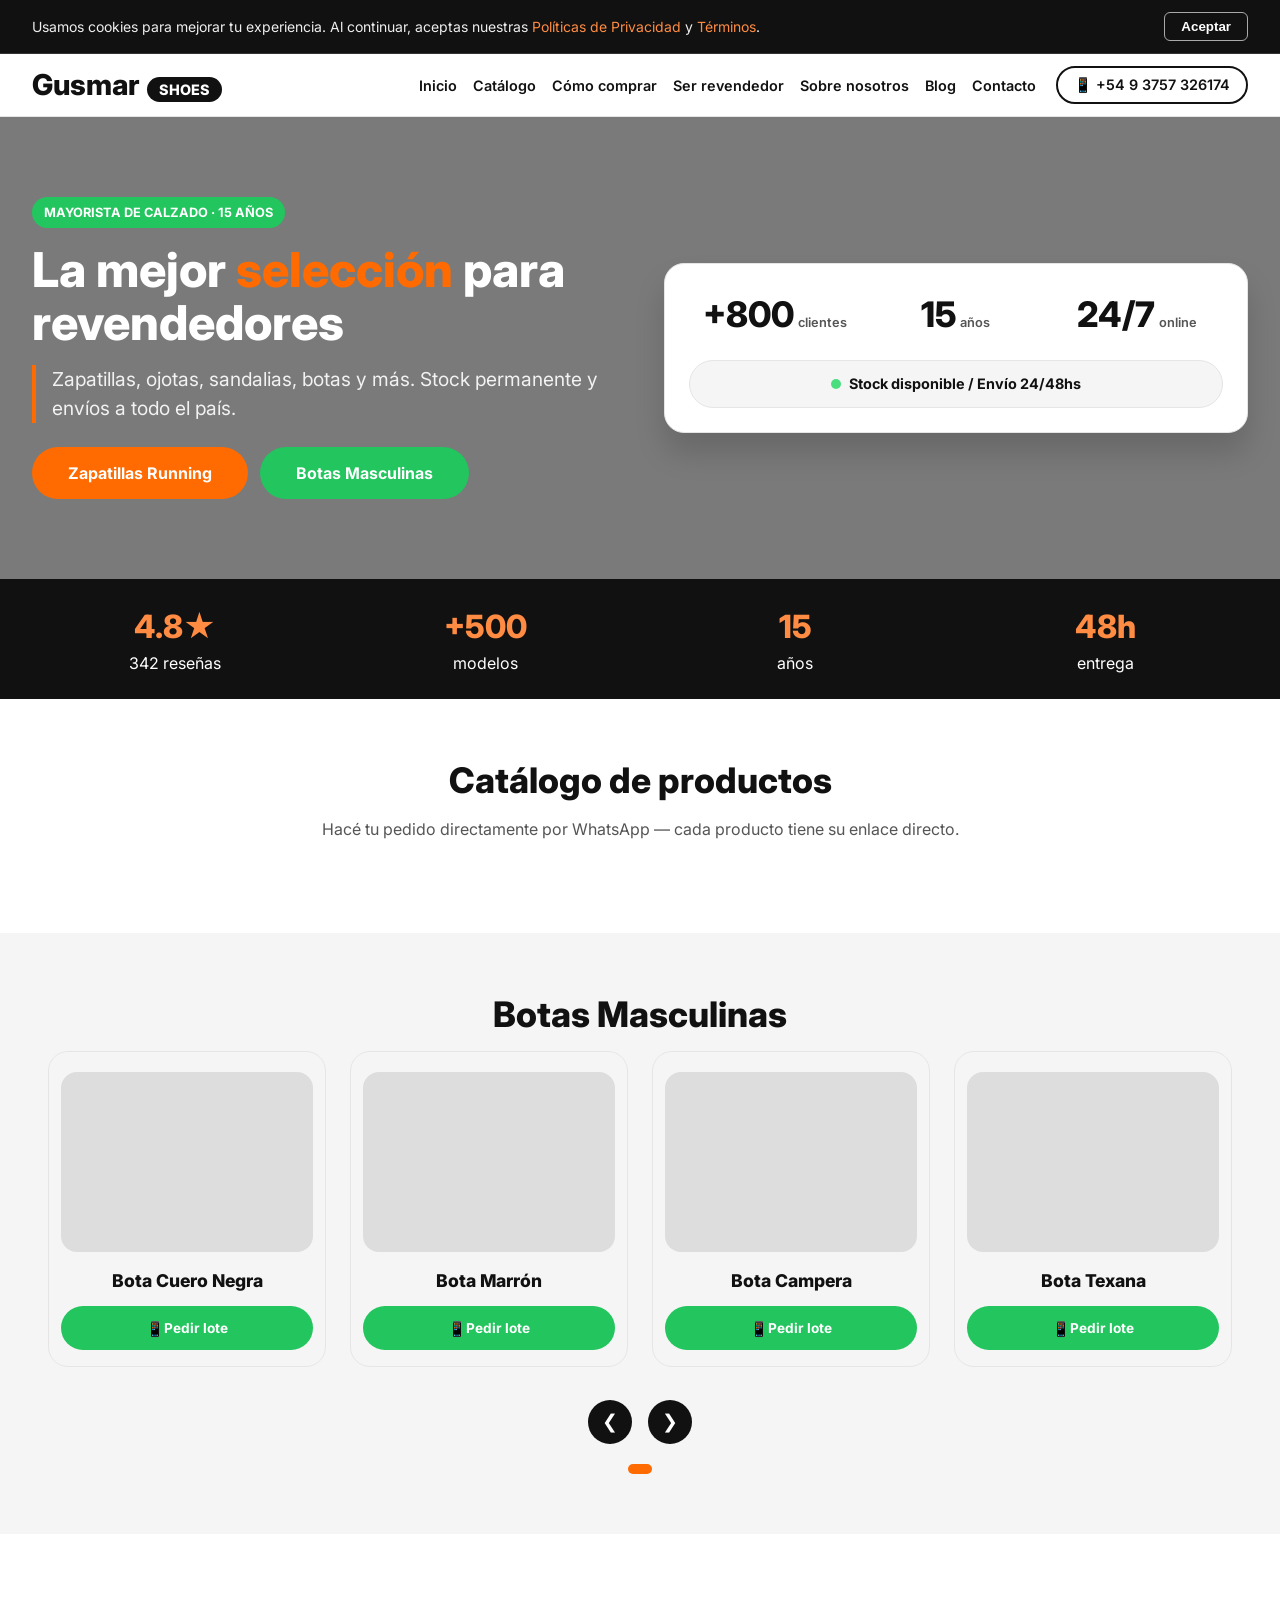
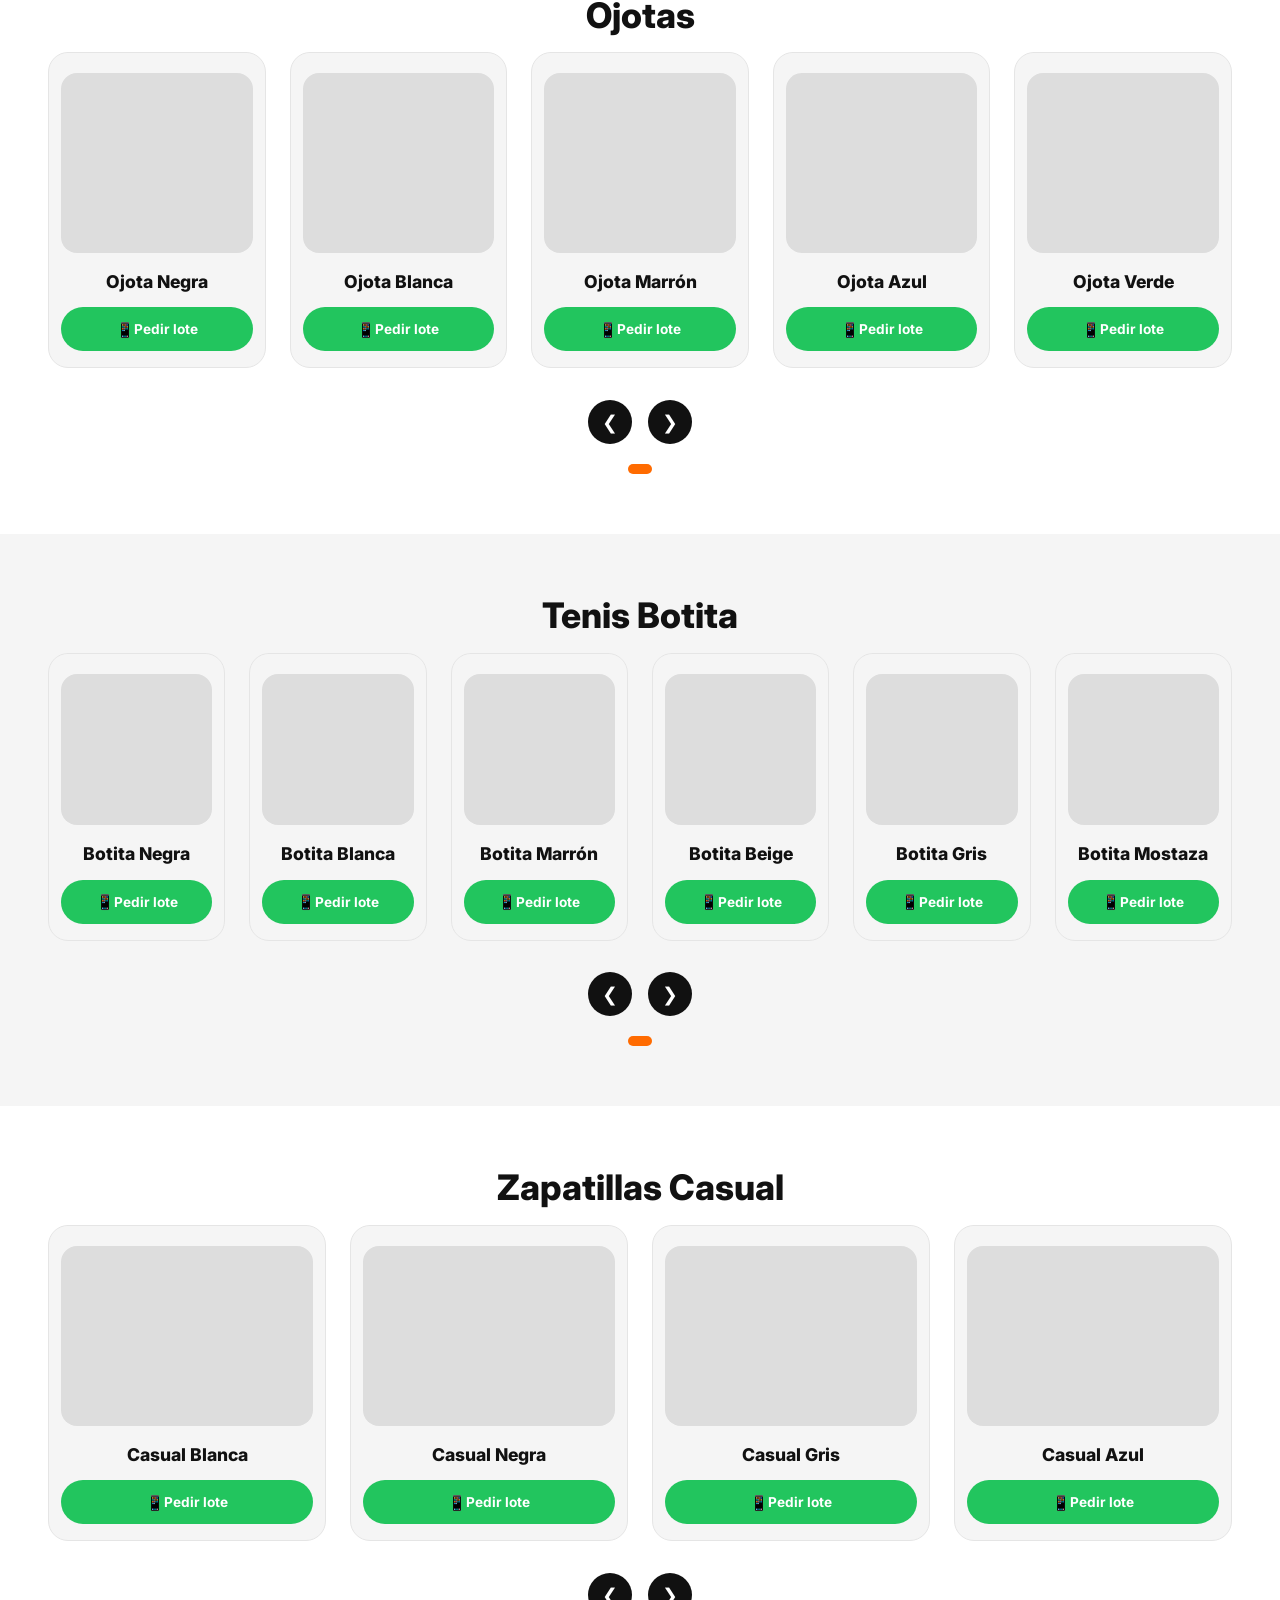
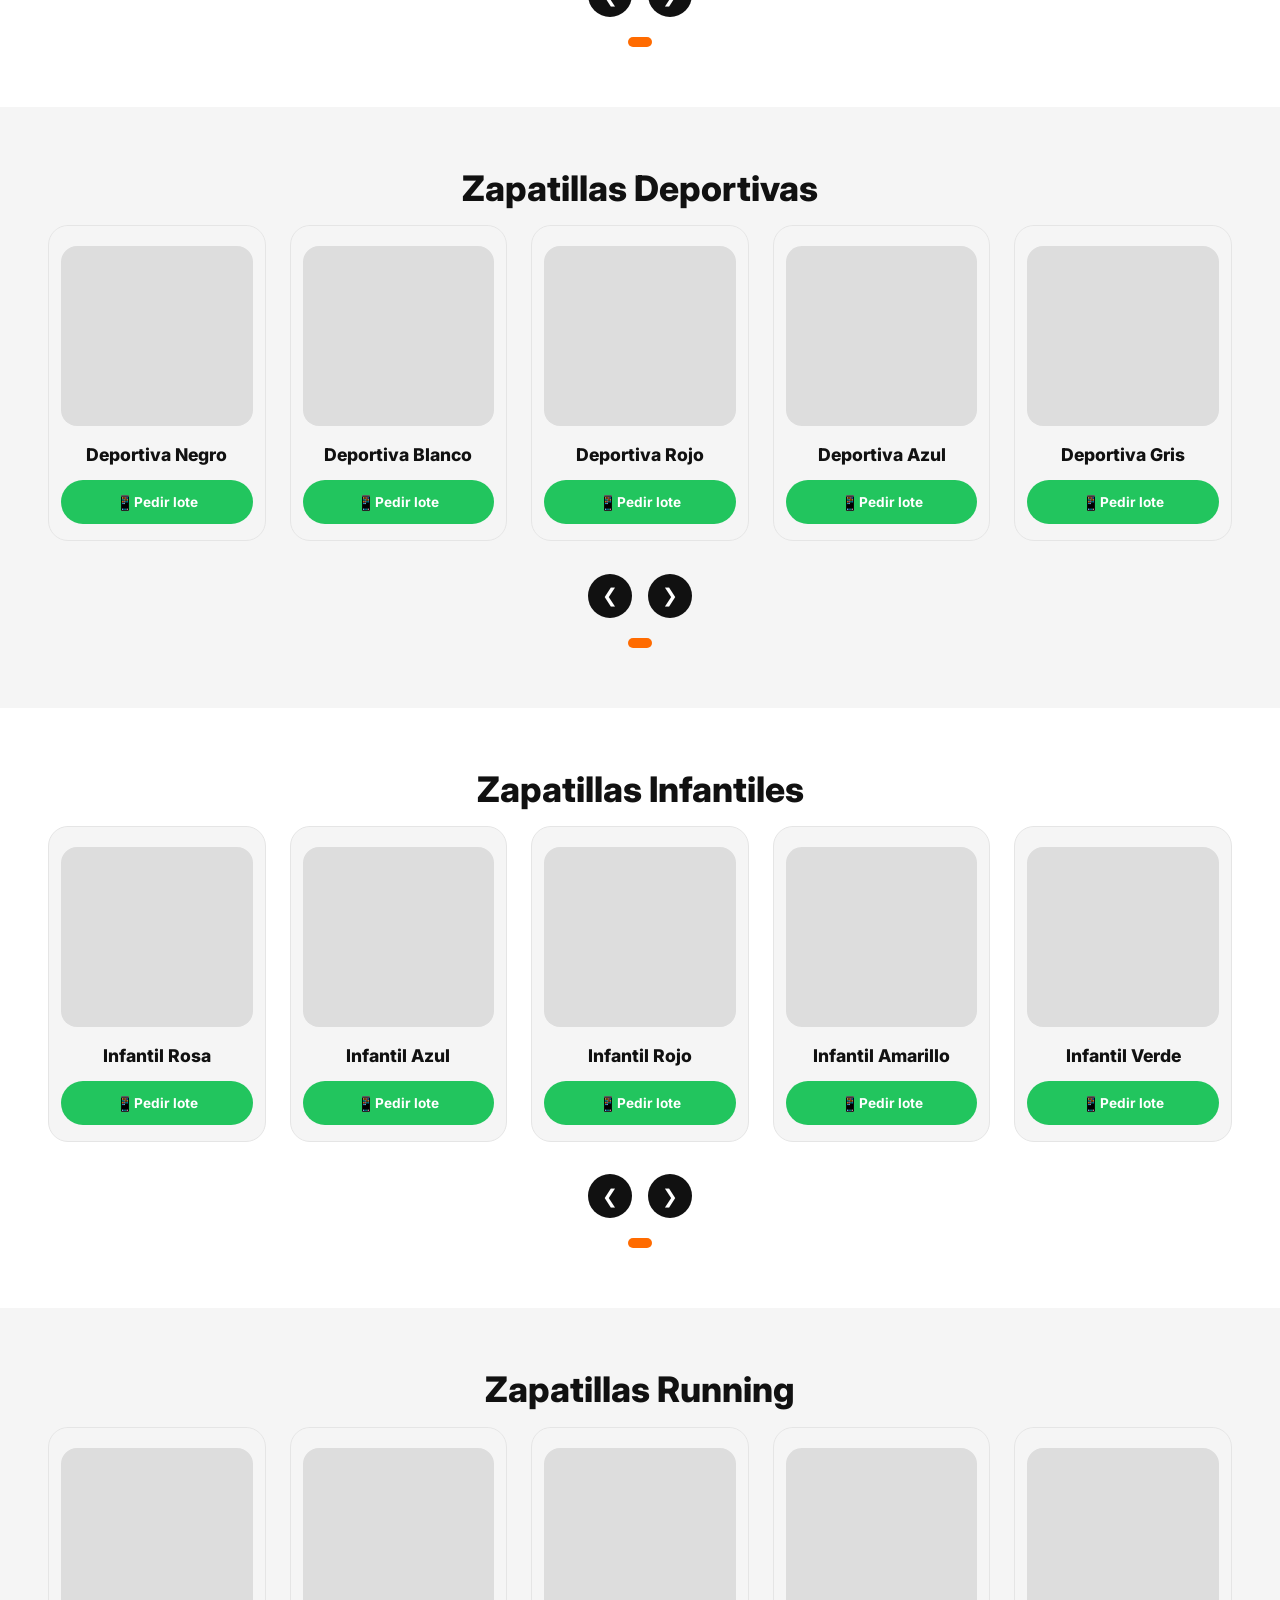
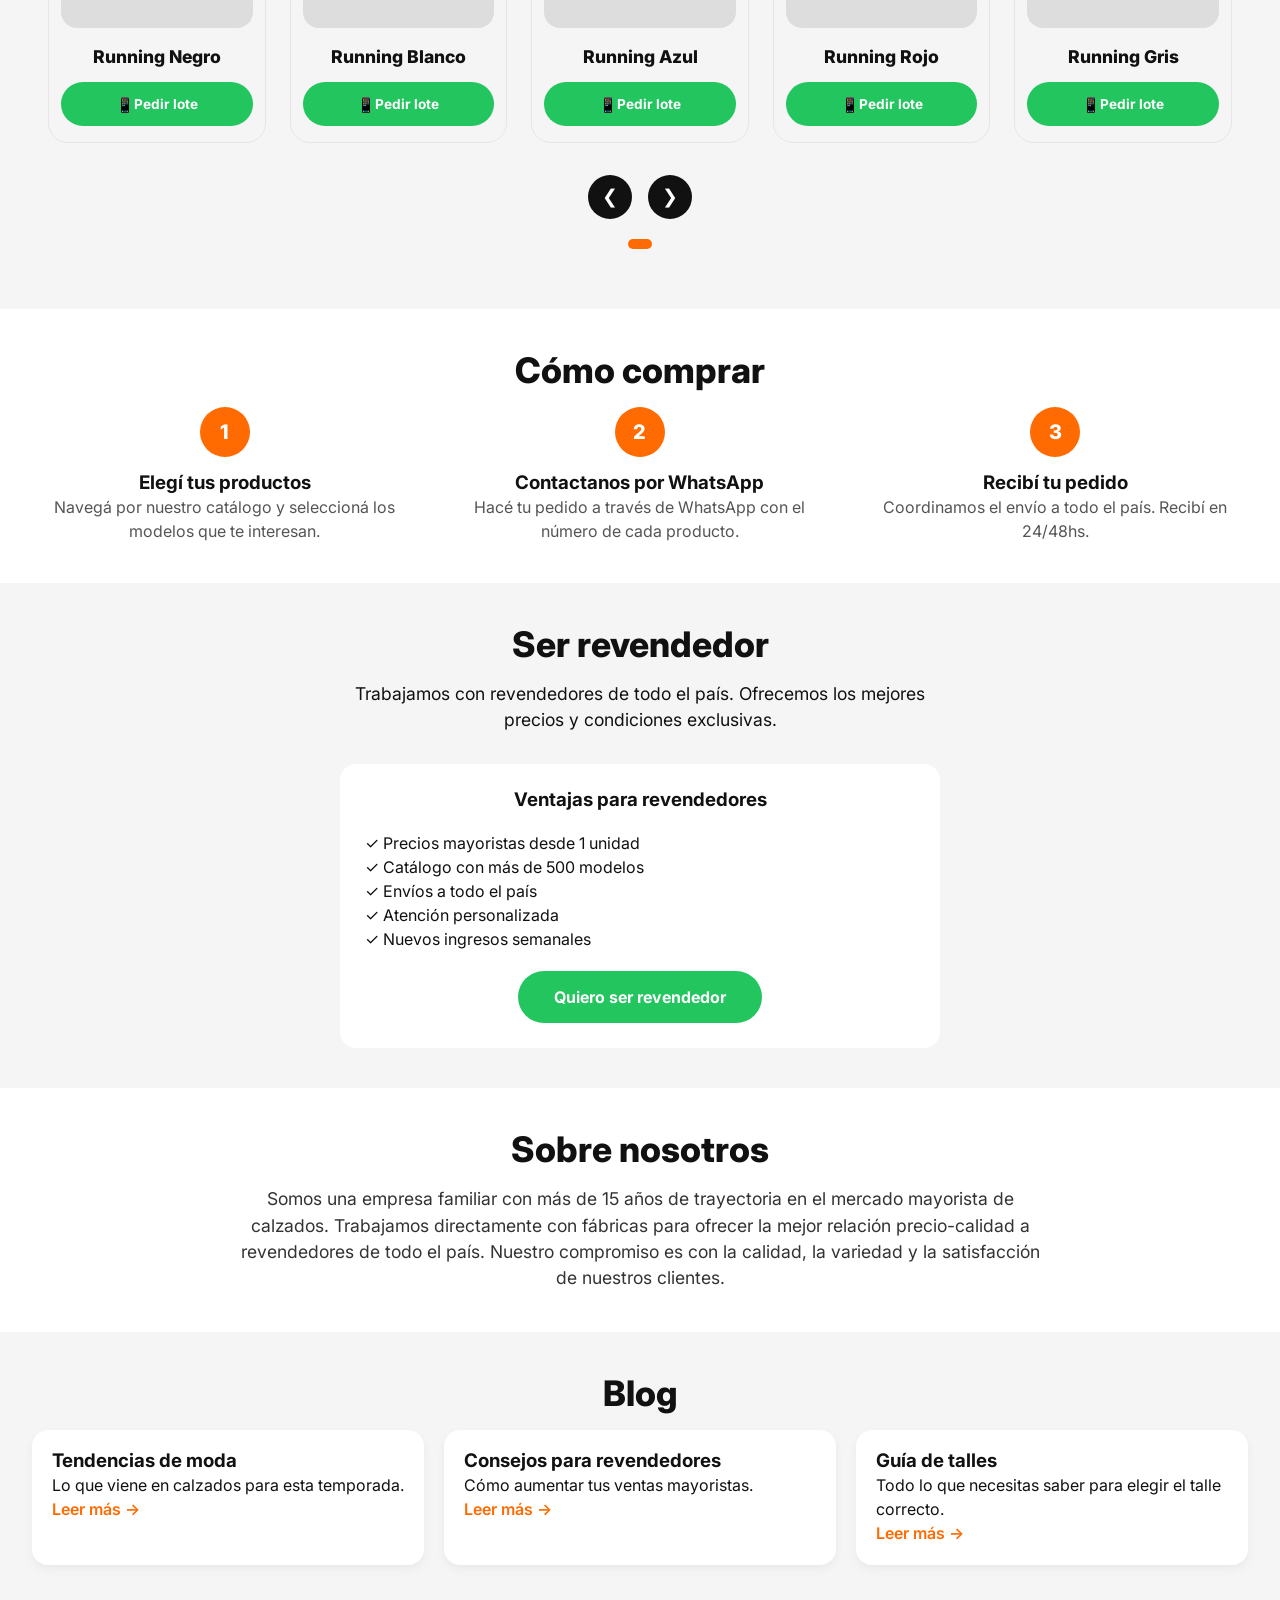
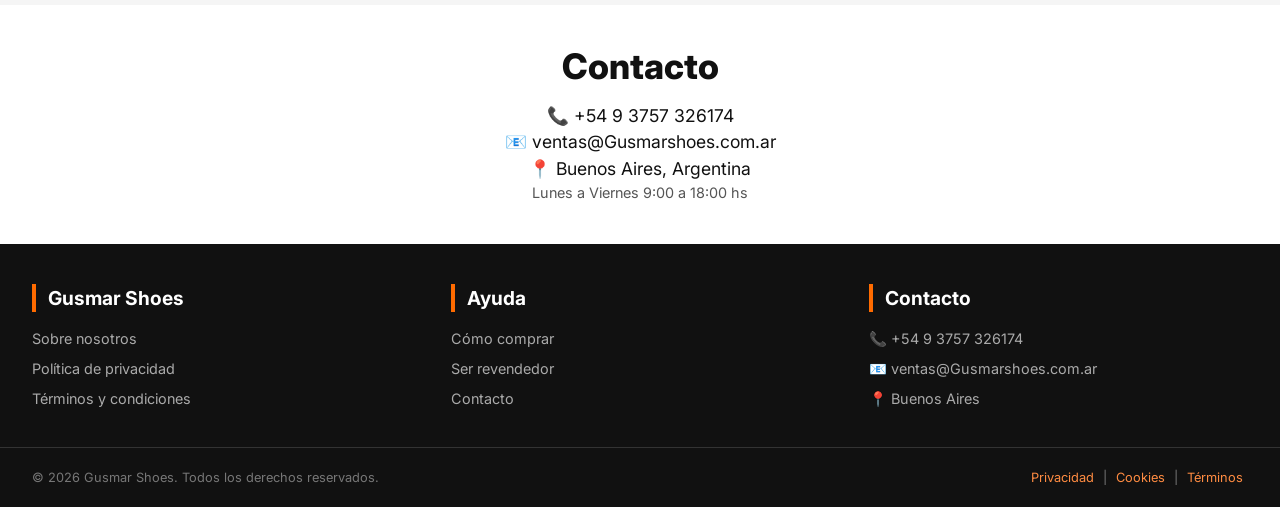
<file: index.html>
<!DOCTYPE html>
<html lang="es-AR">
<head>
  <meta charset="UTF-8">
  <meta name="viewport" content="width=device-width, initial-scale=1.0, maximum-scale=5.0, user-scalable=yes">
  <title>Gusmar Shoes | Mayorista de calzados en Argentina</title>
  <meta name="description" content="Distribuidor mayorista de calzados: zapatillas, ojotas, sandalias, botas. Envíos a todo el país. Gusmar Shoes, la confianza del revendedor.">
  
  <!-- FAVICON - Coloca aquí la URL de tu favicon -->
  <link rel="icon" type="image/png" href="/favicon.png">
  <link rel="icon" type="image/svg+xml" href="/favicon.svg">
  <link rel="apple-touch-icon" href="/apple-touch-icon.png">
  <link rel="manifest" href="/site.webmanifest">
  <meta name="msapplication-TileColor" content="#FF6B00">
  <meta name="theme-color" content="#FFFFFF">
  
  <!-- Open Graph -->
  <meta property="og:type" content="website">
  <meta property="og:title" content="Gusmar Shoes - Mayorista de calzados">
  <meta property="og:description" content="Calzados para niñas, niños y adultos. Stock permanente. Pedidos por WhatsApp.">
  <meta property="og:image" content="https://ejemplo.com/og-Gusmar.jpg">
  
  <!-- Schema.org -->
  <script type="application/ld+json">
  {
    "@context": "https://schema.org",
    "@type": "WholesaleStore",
    "name": "Gusmar Shoes",
    "description": "Mayorista de calzados con amplia trayectoria en Argentina.",
    "url": "https://www.Gusmarshoes.com.ar",
    "telephone": "+54-9-3757-326174",
    "email": "ventas@Gusmarshoes.com.ar",
    "address": {
      "@type": "PostalAddress",
      "addressLocality": "Buenos Aires",
      "addressRegion": "CABA",
      "addressCountry": "AR"
    },
    "priceRange": "$$",
    "openingHoursSpecification": [
      {
        "@type": "OpeningHoursSpecification",
        "dayOfWeek": ["Monday","Tuesday","Wednesday","Thursday","Friday"],
        "opens": "09:00",
        "closes": "18:00"
      }
    ],
    "sameAs": [
      "https://www.instagram.com/Gusmarshoes",
      "https://www.facebook.com/Gusmarshoes"
    ]
  }
  </script>
  
  <!-- Fonte Inter -->
  <link rel="preconnect" href="https://fonts.googleapis.com">
  <link rel="preconnect" href="https://fonts.gstatic.com" crossorigin>
  <link href="https://fonts.googleapis.com/css2?family=Inter:opsz,wght@14..32,400;14..32,600;14..32,700;14..32,800&display=swap" rel="stylesheet">
  
  <style>
    /* RESET Y PROPORCIÓN DE COLORES */
    * {
      margin: 0;
      padding: 0;
      box-sizing: border-box;
    }
    html {
      scroll-behavior: smooth;
      font-size: 16px;
    }
    body {
      font-family: 'Inter', system-ui, -apple-system, sans-serif;
      background-color: #FFFFFF;
      color: #111111;
      line-height: 1.5;
      overflow-x: hidden;
      width: 100%;
    }
    .container {
      width: 100%;
      max-width: 1280px;
      margin: 0 auto;
      padding: 0 16px;
    }
    @media (min-width: 640px) {
      .container {
        padding: 0 24px;
      }
    }
    @media (min-width: 1024px) {
      .container {
        padding: 0 32px;
      }
    }
    
    h1, h2, h3 {
      color: #111111;
      line-height: 1.2;
    }
    
    /* CTA naranja */
    .btn-cta {
      background-color: #FF6B00;
      color: white;
      transition: background-color 0.2s;
      padding: 12px 24px;
      border-radius: 40px;
      font-weight: 700;
      text-decoration: none;
      display: inline-block;
      border: none;
      cursor: pointer;
      font-size: 1rem;
      text-align: center;
    }
    @media (min-width: 768px) {
      .btn-cta {
        padding: 14px 36px;
      }
    }
    .btn-cta:hover {
      background-color: #E85A00;
    }
    
    /* CTA verde */
    .btn-green {
      background-color: #22C55E;
      color: white;
      transition: background-color 0.2s;
      padding: 12px 24px;
      border-radius: 40px;
      font-weight: 700;
      text-decoration: none;
      display: inline-block;
      border: none;
      cursor: pointer;
      font-size: 1rem;
      text-align: center;
    }
    @media (min-width: 768px) {
      .btn-green {
        padding: 14px 36px;
      }
    }
    .btn-green:hover {
      background-color: #16A34A;
    }
    
    /* cookie bar */
    .cookie-bar {
      background: #111111;
      color: #eee;
      padding: 12px 0;
      font-size: 0.875rem;
      border-bottom: 1px solid #333;
      position: relative;
      z-index: 1001;
    }
    .cookie-content {
      display: flex;
      flex-direction: column;
      align-items: center;
      gap: 12px;
    }
    @media (min-width: 640px) {
      .cookie-content {
        flex-direction: row;
        justify-content: space-between;
      }
    }
    .cookie-content a {
      color: #FF8C42;
      text-decoration: none;
    }
    .btn-cookie {
      background: transparent;
      border: 1px solid #aaa;
      color: #fff;
      padding: 6px 16px;
      border-radius: 6px;
      font-weight: 600;
      cursor: pointer;
      white-space: nowrap;
    }
    .btn-cookie:hover {
      background: #FF6B00;
      border-color: #FF6B00;
    }

    /* HEADER CON MENÚ RESPONSIVE */
    .main-header {
      background: #FFFFFF;
      border-bottom: 1px solid #E5E5E5;
      padding: 12px 0;
      position: sticky;
      top: 0;
      z-index: 1000;
      width: 100%;
    }
    .header-flex {
      display: flex;
      justify-content: space-between;
      align-items: center;
    }
    .logo h1 {
      font-size: 1.5rem;
      font-weight: 800;
      color: #111;
    }
    @media (min-width: 480px) {
      .logo h1 {
        font-size: 1.8rem;
      }
    }
    .logo span {
      background: #111;
      color: white;
      padding: 4px 8px;
      border-radius: 40px;
      font-size: 0.7rem;
      margin-left: 4px;
      white-space: nowrap;
    }
    @media (min-width: 480px) {
      .logo span {
        padding: 4px 12px;
        font-size: 0.9rem;
        margin-left: 8px;
      }
    }
    
    /* Menú desktop */
    .nav-menu {
      display: none;
    }
    @media (min-width: 1024px) {
      .nav-menu {
        display: flex;
        align-items: center;
        gap: 20px;
      }
    }
    .nav-list {
      display: flex;
      gap: 16px;
      list-style: none;
      align-items: center;
    }
    .nav-list > li {
      position: relative;
    }
    .nav-list a {
      text-decoration: none;
      color: #111;
      font-weight: 600;
      transition: color 0.2s;
      padding: 8px 0;
      font-size: 0.9rem;
      white-space: nowrap;
    }
    .nav-list a:hover {
      color: #FF6B00;
    }
    
    /* Submenú Catálogo */
    .has-submenu {
      position: relative;
    }
    .submenu {
      position: absolute;
      top: 100%;
      left: 0;
      background: white;
      border: 1px solid #E5E5E5;
      border-radius: 12px;
      padding: 8px 0;
      min-width: 220px;
      box-shadow: 0 10px 20px rgba(0,0,0,0.1);
      opacity: 0;
      visibility: hidden;
      transform: translateY(10px);
      transition: all 0.2s;
      z-index: 100;
    }
    .has-submenu:hover .submenu {
      opacity: 1;
      visibility: visible;
      transform: translateY(0);
    }
    .submenu li {
      list-style: none;
    }
    .submenu a {
      display: block;
      padding: 8px 20px;
      font-weight: 500;
      font-size: 0.9rem;
    }
    .submenu a:hover {
      background: #F5F5F5;
      color: #FF6B00;
    }
    
    .nav-whatsapp a {
      color: #111;
      text-decoration: none;
      font-weight: 600;
      border: 2px solid #111;
      padding: 6px 16px;
      border-radius: 40px;
      transition: 0.2s;
      white-space: nowrap;
      font-size: 0.9rem;
      display: inline-block;
    }
    .nav-whatsapp a:hover {
      background: #111;
      color: white;
    }
    
    /* Menú hamburguesa (mobile) */
    .hamburger {
      display: flex;
      flex-direction: column;
      cursor: pointer;
      gap: 6px;
      z-index: 1001;
    }
    @media (min-width: 1024px) {
      .hamburger {
        display: none;
      }
    }
    .hamburger span {
      width: 28px;
      height: 3px;
      background: #111;
      border-radius: 3px;
      transition: 0.3s;
    }
    .mobile-menu {
      position: fixed;
      top: 70px;
      left: 0;
      width: 100%;
      height: calc(100vh - 70px);
      background: white;
      flex-direction: column;
      padding: 24px 20px;
      z-index: 999;
      transform: translateX(-100%);
      transition: transform 0.3s ease;
      overflow-y: auto;
      display: none;
    }
    .mobile-menu.active {
      transform: translateX(0);
    }
    @media (max-width: 1023px) {
      .mobile-menu {
        display: flex;
      }
    }
    .mobile-list {
      list-style: none;
      margin-bottom: 30px;
    }
    .mobile-list > li {
      margin-bottom: 16px;
    }
    .mobile-list a {
      text-decoration: none;
      color: #111;
      font-size: 1.3rem;
      font-weight: 700;
    }
    .mobile-submenu {
      margin-left: 16px;
      margin-top: 8px;
    }
    .mobile-submenu li {
      margin-bottom: 10px;
    }
    .mobile-submenu a {
      font-size: 1.1rem;
      font-weight: 500;
      color: #555;
    }
    .mobile-whatsapp a {
      display: inline-block;
      border: 2px solid #111;
      padding: 12px 24px;
      border-radius: 40px;
      font-weight: 700;
      text-decoration: none;
      color: #111;
      font-size: 1.1rem;
    }

    /* HERO - IMAGEN DE FONDO */
    .hero {
      position: relative;
      background-color: #F5F5F5;
      padding: 60px 0;
      background-image: url('https://raw.githubusercontent.com/offondigital/gusmar-imagens/images/refs/heads/main/background-tenis-nike-vermelho-venta-por-mayor-gusmar-shoes.webp');
      background-attachment: scroll;
      background-position: center;
      background-repeat: no-repeat;
      background-size: cover;
    }
    @media (min-width: 768px) {
      .hero {
        padding: 80px 0;
        background-attachment: fixed;
      }
    }
    .hero::before {
      content: "";
      position: absolute;
      top: 0;
      left: 0;
      width: 100%;
      height: 100%;
      background-color: rgba(0, 0, 0, 0.5);
      z-index: 1;
    }
    .hero .container {
      position: relative;
      z-index: 2;
    }
    .hero-grid {
      display: grid;
      grid-template-columns: 1fr;
      gap: 40px;
      align-items: center;
    }
    @media (min-width: 768px) {
      .hero-grid {
        grid-template-columns: 1fr 1fr;
        gap: 48px;
      }
    }
    .hero-content {
      color: white;
    }
    .hero-content h2 {
      font-size: 2.2rem;
      font-weight: 800;
      line-height: 1.1;
      margin-bottom: 16px;
      color: white;
    }
    @media (min-width: 768px) {
      .hero-content h2 {
        font-size: 2.8rem;
      }
    }
    @media (min-width: 1024px) {
      .hero-content h2 {
        font-size: 3rem;
      }
    }
    .hero-content .highlight {
      color: #FF6B00;
    }
    .hero-content p {
      font-size: 1rem;
      color: rgba(255,255,255,0.9);
      margin-bottom: 24px;
      border-left: 4px solid #FF6B00;
      padding-left: 16px;
    }
    @media (min-width: 768px) {
      .hero-content p {
        font-size: 1.2rem;
      }
    }
    .hero-badge {
      background: #22C55E;
      color: white;
      padding: 6px 12px;
      border-radius: 40px;
      font-size: 0.8rem;
      font-weight: 700;
      display: inline-block;
      margin-bottom: 16px;
    }
    .hero-buttons {
      display: flex;
      gap: 12px;
      flex-wrap: wrap;
    }
    .hero-stats {
      background: white;
      padding: 24px;
      border-radius: 20px;
      box-shadow: 0 20px 30px rgba(0,0,0,0.15);
      border: 1px solid #E5E5E5;
    }
    .stats-numbers {
      display: flex;
      justify-content: space-between;
      margin-bottom: 20px;
      gap: 10px;
      flex-wrap: wrap;
    }
    .stat-item {
      text-align: center;
      flex: 1;
      min-width: 80px;
    }
    .stat-value {
      font-size: 1.8rem;
      font-weight: 800;
      color: #111;
    }
    @media (min-width: 768px) {
      .stat-value {
        font-size: 2.2rem;
      }
    }
    .stat-label {
      font-size: 0.8rem;
      color: #555;
      font-weight: 600;
    }
    .disponibilidad {
      display: flex;
      align-items: center;
      gap: 8px;
      background: #F5F5F5;
      padding: 12px;
      border-radius: 40px;
      justify-content: center;
      font-weight: 700;
      border: 1px solid #E5E5E5;
      font-size: 0.9rem;
      flex-wrap: wrap;
    }
    .dot-verde {
      width: 10px;
      height: 10px;
      background: #4ADE80;
      border-radius: 50%;
    }

    /* TRUST BANNER */
    .trust-banner {
      background: #111111;
      color: white;
      padding: 24px 0;
    }
    .trust-grid {
      display: grid;
      grid-template-columns: repeat(2, 1fr);
      gap: 20px;
      text-align: center;
    }
    @media (min-width: 640px) {
      .trust-grid {
        grid-template-columns: repeat(4, 1fr);
        gap: 24px;
      }
    }
    .trust-value {
      font-size: 1.8rem;
      font-weight: 800;
      color: #FF8C42;
    }
    @media (min-width: 768px) {
      .trust-value {
        font-size: 2rem;
      }
    }

    /* SECCIONES DE CARRUSEL - CARDS EN SLIDE */
    .carrusel-section {
      padding: 40px 0;
      background: white;
      overflow: hidden;
    }
    @media (min-width: 768px) {
      .carrusel-section {
        padding: 60px 0;
      }
    }
    .carrusel-container {
      position: relative;
      width: 100%;
      overflow: hidden;
    }
    .carrusel-track {
      display: flex;
      transition: transform 1.5s ease-in-out;
      will-change: transform;
    }
    .carrusel-slide {
      flex: 0 0 100%;
      display: flex;
      justify-content: center;
      gap: 24px;
      padding: 0 16px;
    }
    @media (min-width: 768px) {
      .carrusel-slide {
        flex: 0 0 100%;
        gap: 24px;
      }
    }
    .carrusel-card {
      flex: 1;
      min-width: 0;
    }
    /* Responsive para cards dentro del slide */
    @media (max-width: 640px) {
      .carrusel-slide {
        flex-direction: column;
        gap: 20px;
      }
      .carrusel-card {
        width: 100%;
      }
    }
    @media (min-width: 641px) and (max-width: 1024px) {
      .carrusel-slide {
        gap: 20px;
      }
    }
    
    /* Estilo de los cards */
    .card-producto {
      background: #F5F5F5;
      border-radius: 20px;
      padding: 20px 12px 16px;
      border: 1px solid #E5E5E5;
      transition: all 0.2s;
      display: flex;
      flex-direction: column;
      align-items: center;
      text-align: center;
      height: 100%;
    }
    .card-producto:hover {
      transform: translateY(-4px);
      box-shadow: 0 12px 20px rgba(0,0,0,0.08);
      border-color: #FF6B00;
    }
    .card-img {
      width: 100%;
      aspect-ratio: 1/1;
      max-height: 180px;
      background: #ddd;
      border-radius: 16px;
      margin-bottom: 16px;
      background-size: cover;
      background-position: center;
      background-repeat: no-repeat;
      background-image: url('data:image/svg+xml;utf8,<svg xmlns="http://www.w3.org/2000/svg" width="40" height="40" viewBox="0 0 24 24" fill="none" stroke="%23999" stroke-width="1" stroke-linecap="round" stroke-linejoin="round"><path d="M2 16.1A5 5 0 0 1 5.9 20M2 12.05A9 9 0 0 1 9.95 20M2 8V6a2 2 0 0 1 2-2h16a2 2 0 0 1 2 2v12a2 2 0 0 1-2 2h-6"/><line x1="2" y1="20" x2="22" y2="20"/></svg>');
    }
    .card-title {
      font-weight: 800;
      font-size: 1.1rem;
      margin-bottom: 12px;
      color: #111;
      flex-grow: 1;
    }
    .btn-wa {
      background-color: #22C55E;
      color: white;
      border: none;
      padding: 10px 12px;
      border-radius: 40px;
      font-weight: 700;
      font-size: 0.85rem;
      cursor: pointer;
      width: 100%;
      text-decoration: none;
      display: inline-block;
      margin-top: auto;
      transition: background 0.2s;
      min-height: 44px;
      display: flex;
      align-items: center;
      justify-content: center;
    }
    .btn-wa:hover {
      background-color: #16A34A;
    }
    .btn-wa::before {
      content: "📱 ";
      font-size: 0.9rem;
    }
    
    /* Controles de navegación del carrusel */
    .carrusel-controls {
      display: flex;
      justify-content: center;
      gap: 16px;
      margin-top: 32px;
    }
    .carrusel-btn {
      background: #111;
      color: white;
      border: none;
      width: 44px;
      height: 44px;
      border-radius: 50%;
      cursor: pointer;
      font-size: 1.2rem;
      transition: background 0.2s;
    }
    .carrusel-btn:hover {
      background: #FF6B00;
    }
    .indicadores {
      display: flex;
      justify-content: center;
      gap: 10px;
      margin-top: 20px;
    }
    .indicador {
      width: 10px;
      height: 10px;
      border-radius: 50%;
      background: #ccc;
      cursor: pointer;
      transition: all 0.2s;
    }
    .indicador.active {
      background: #FF6B00;
      width: 24px;
      border-radius: 10px;
    }

    /* CATÁLOGO DE PRODUCTOS - Secciones individuales */
    .categorias {
      padding: 40px 0;
      background: #F5F5F5;
    }
    @media (min-width: 768px) {
      .categorias {
        padding: 60px 0;
      }
    }
    .section-title {
      font-size: 1.8rem;
      font-weight: 800;
      margin-bottom: 16px;
      text-align: center;
    }
    @media (min-width: 768px) {
      .section-title {
        font-size: 2.2rem;
      }
    }
    .section-sub {
      text-align: center;
      font-size: 1rem;
      color: #555;
      max-width: 700px;
      margin: 0 auto 32px;
      padding: 0 16px;
    }

    /* BENEFICIOS Y SECCIONES */
    .beneficios {
      background: white;
      padding: 40px 0;
    }
    .beneficios-grid {
      display: grid;
      grid-template-columns: 1fr;
      gap: 30px;
      text-align: center;
    }
    @media (min-width: 640px) {
      .beneficios-grid {
        grid-template-columns: repeat(2, 1fr);
      }
    }
    @media (min-width: 1024px) {
      .beneficios-grid {
        grid-template-columns: repeat(4, 1fr);
      }
    }
    .beneficio-item i {
      font-size: 2rem;
      font-style: normal;
      background: #FF6B00;
      color: white;
      width: 70px;
      height: 70px;
      display: inline-flex;
      align-items: center;
      justify-content: center;
      border-radius: 70px;
      margin-bottom: 16px;
    }
    .beneficio-item h3 {
      font-size: 1.2rem;
      margin-bottom: 8px;
    }
    .beneficio-item p {
      color: #333;
      font-size: 0.95rem;
    }

    /* BLOG GRID */
    .blog-grid {
      display: grid;
      grid-template-columns: 1fr;
      gap: 20px;
    }
    @media (min-width: 640px) {
      .blog-grid {
        grid-template-columns: repeat(2, 1fr);
      }
    }
    @media (min-width: 1024px) {
      .blog-grid {
        grid-template-columns: repeat(3, 1fr);
      }
    }
    .blog-card {
      background: white;
      padding: 20px;
      border-radius: 16px;
      box-shadow: 0 4px 10px rgba(0,0,0,0.05);
    }

    /* COMO COMPRAR GRID */
    .pasos-grid {
      display: grid;
      grid-template-columns: 1fr;
      gap: 30px;
      text-align: center;
    }
    @media (min-width: 768px) {
      .pasos-grid {
        grid-template-columns: repeat(3, 1fr);
      }
    }

    /* FOOTER */
    .footer {
      background: #111111;
      color: #ccc;
      padding: 40px 0 20px;
    }
    .footer-grid {
      display: grid;
      grid-template-columns: 1fr;
      gap: 30px;
      margin-bottom: 30px;
    }
    @media (min-width: 640px) {
      .footer-grid {
        grid-template-columns: repeat(3, 1fr);
        gap: 40px;
      }
    }
    .footer-col h4 {
      color: white;
      font-size: 1.2rem;
      margin-bottom: 16px;
      border-left: 4px solid #FF6B00;
      padding-left: 12px;
    }
    .footer-col ul {
      list-style: none;
    }
    .footer-col li, .footer-col a {
      color: #aaa;
      text-decoration: none;
      margin-bottom: 8px;
      display: block;
      font-size: 0.9rem;
    }
    .footer-col a:hover {
      color: #FF8C42;
    }
    .footer-bottom {
      border-top: 1px solid #333;
      padding-top: 20px;
      display: flex;
      flex-direction: column;
      align-items: center;
      gap: 10px;
      font-size: 0.8rem;
      color: #777;
    }
    @media (min-width: 768px) {
      .footer-bottom {
        flex-direction: row;
        justify-content: space-between;
      }
    }
    .footer-bottom a {
      color: #FF8C42;
      text-decoration: none;
      margin: 0 5px;
    }
  </style>
</head>
<body>
  <!-- Cookie bar -->
  <div class="cookie-bar">
    <div class="container cookie-content">
      <p>Usamos cookies para mejorar tu experiencia. Al continuar, aceptas nuestras <a href="#">Políticas de Privacidad</a> y <a href="#">Términos</a>.</p>
      <button class="btn-cookie">Aceptar</button>
    </div>
  </div>

  <!-- HEADER CON MENÚ RESPONSIVE -->
  <header class="main-header">
    <div class="container header-flex">
      <div class="logo">
        <h1>Gusmar<span>SHOES</span></h1>
      </div>
      <nav class="nav-menu">
        <ul class="nav-list">
          <li><a href="#inicio">Inicio</a></li>
          <li class="has-submenu">
            <a href="#catalogo">Catálogo</a>
            <ul class="submenu">
              <li><a href="#botas-masculinas">Botas Masculinas</a></li>
              <li><a href="#ojotas">Ojotas</a></li>
              <li><a href="#tenis-botita">Tenis Botita</a></li>
              <li><a href="#zapatillas-casual">Zapatillas Casual</a></li>
              <li><a href="#zapatillas-deportivas">Zapatillas Deportivas</a></li>
              <li><a href="#zapatillas-infantiles">Zapatillas Infantiles</a></li>
              <li><a href="#zapatillas-running">Zapatillas Running</a></li>
            </ul>
          </li>
          <li><a href="#como-comprar">Cómo comprar</a></li>
          <li><a href="#ser-revendedor">Ser revendedor</a></li>
          <li><a href="#sobre-nosotros">Sobre nosotros</a></li>
          <li><a href="#blog">Blog</a></li>
          <li><a href="#contacto">Contacto</a></li>
        </ul>
        <div class="nav-whatsapp">
          <a href="https://wa.me/5493757326174" target="_blank">📱 +54 9 3757 326174</a>
        </div>
      </nav>
      <div class="hamburger" id="hamburger">
        <span></span>
        <span></span>
        <span></span>
      </div>
    </div>
    <div class="mobile-menu" id="mobileMenu">
      <ul class="mobile-list">
        <li><a href="#inicio" onclick="closeMenu()">Inicio</a></li>
        <li>
          <a href="#catalogo" onclick="closeMenu()">Catálogo</a>
          <ul class="mobile-submenu">
            <li><a href="#botas-masculinas" onclick="closeMenu()">Botas Masculinas</a></li>
            <li><a href="#ojotas" onclick="closeMenu()">Ojotas</a></li>
            <li><a href="#tenis-botita" onclick="closeMenu()">Tenis Botita</a></li>
            <li><a href="#zapatillas-casual" onclick="closeMenu()">Zapatillas Casual</a></li>
            <li><a href="#zapatillas-deportivas" onclick="closeMenu()">Zapatillas Deportivas</a></li>
            <li><a href="#zapatillas-infantiles" onclick="closeMenu()">Zapatillas Infantiles</a></li>
            <li><a href="#zapatillas-running" onclick="closeMenu()">Zapatillas Running</a></li>
          </ul>
        </li>
        <li><a href="#como-comprar" onclick="closeMenu()">Cómo comprar</a></li>
        <li><a href="#ser-revendedor" onclick="closeMenu()">Ser revendedor</a></li>
        <li><a href="#sobre-nosotros" onclick="closeMenu()">Sobre nosotros</a></li>
        <li><a href="#blog" onclick="closeMenu()">Blog</a></li>
        <li><a href="#contacto" onclick="closeMenu()">Contacto</a></li>
      </ul>
      <div class="mobile-whatsapp">
        <a href="https://wa.me/5493757326174" target="_blank" onclick="closeMenu()">📱 WhatsApp</a>
      </div>
    </div>
  </header>

  <!-- HERO -->
  <section class="hero" id="inicio">
    <div class="container">
      <div class="hero-grid">
        <div class="hero-content">
          <span class="hero-badge">MAYORISTA DE CALZADO · 15 AÑOS</span>
          <h2>La mejor <span class="highlight">selección</span> para revendedores</h2>
          <p>Zapatillas, ojotas, sandalias, botas y más. Stock permanente y envíos a todo el país.</p>
          <div class="hero-buttons">
            <a href="#zapatillas-running" class="btn-cta">Zapatillas Running</a>
            <a href="#botas-masculinas" class="btn-green">Botas Masculinas</a>
          </div>
        </div>
        <div class="hero-stats">
          <div class="stats-numbers">
            <div class="stat-item"><span class="stat-value">+800</span> <span class="stat-label">clientes</span></div>
            <div class="stat-item"><span class="stat-value">15</span> <span class="stat-label">años</span></div>
            <div class="stat-item"><span class="stat-value">24/7</span> <span class="stat-label">online</span></div>
          </div>
          <div class="disponibilidad">
            <span class="dot-verde"></span> <strong>Stock disponible / Envío 24/48hs</strong>
          </div>
        </div>
      </div>
    </div>
  </section>

  <!-- TRUST BANNER -->
  <div class="trust-banner">
    <div class="container trust-grid">
      <div class="trust-item"><div class="trust-value">4.8★</div><div>342 reseñas</div></div>
      <div class="trust-item"><div class="trust-value">+500</div><div>modelos</div></div>
      <div class="trust-item"><div class="trust-value">15</div><div>años</div></div>
      <div class="trust-item"><div class="trust-value">48h</div><div>entrega</div></div>
    </div>
  </div>

  <!-- CATÁLOGO DE PRODUCTOS EN CARRUSEL -->
  <div class="carrusel-section" id="catalogo">
    <div class="container">
      <h2 class="section-title">Catálogo de productos</h2>
      <div class="section-sub">Hacé tu pedido directamente por WhatsApp — cada producto tiene su enlace directo.</div>
    </div>
  </div>

  <!-- 1. BOTAS MASCULINAS - 4 cards -->
  <div class="carrusel-section" id="botas-masculinas" style="background: #F5F5F5;">
    <div class="container">
      <h2 class="section-title">Botas Masculinas</h2>
      <div class="carrusel-container" id="carrusel-botas">
        <div class="carrusel-track" id="track-botas">
          <!-- Slide 1 (4 cards) -->
          <div class="carrusel-slide">
            <div class="carrusel-card"><div class="card-producto"><div class="card-img" style="background-image: url('https://via.placeholder.com/200x200?text=Bota+1'); background-size: cover;"></div><div class="card-title">Bota Cuero Negra</div><a href="https://wa.me/5493757326174?text=Hola%2C%20quiero%20comprar%20Bota%20Cuero%20Negra%20(por%20mayor)" target="_blank" class="btn-wa">Pedir lote</a></div></div>
            <div class="carrusel-card"><div class="card-producto"><div class="card-img" style="background-image: url('https://via.placeholder.com/200x200?text=Bota+2'); background-size: cover;"></div><div class="card-title">Bota Marrón</div><a href="https://wa.me/5493757326174?text=Hola%2C%20quiero%20comprar%20Bota%20Marr%C3%B3n%20(por%20mayor)" target="_blank" class="btn-wa">Pedir lote</a></div></div>
            <div class="carrusel-card"><div class="card-producto"><div class="card-img" style="background-image: url('https://via.placeholder.com/200x200?text=Bota+3'); background-size: cover;"></div><div class="card-title">Bota Campera</div><a href="https://wa.me/5493757326174?text=Hola%2C%20quiero%20comprar%20Bota%20Campera%20(por%20mayor)" target="_blank" class="btn-wa">Pedir lote</a></div></div>
            <div class="carrusel-card"><div class="card-producto"><div class="card-img" style="background-image: url('https://via.placeholder.com/200x200?text=Bota+4'); background-size: cover;"></div><div class="card-title">Bota Texana</div><a href="https://wa.me/5493757326174?text=Hola%2C%20quiero%20comprar%20Bota%20Texana%20(por%20mayor)" target="_blank" class="btn-wa">Pedir lote</a></div></div>
          </div>
        </div>
        <div class="carrusel-controls"><button class="carrusel-btn prev" data-carrusel="botas">❮</button><button class="carrusel-btn next" data-carrusel="botas">❯</button></div>
        <div class="indicadores" id="indicadores-botas"></div>
      </div>
    </div>
  </div>

  <!-- 2. OJOTAS - 5 cards -->
  <div class="carrusel-section" id="ojotas" style="background: white;">
    <div class="container">
      <h2 class="section-title">Ojotas</h2>
      <div class="carrusel-container" id="carrusel-ojotas">
        <div class="carrusel-track" id="track-ojotas">
          <div class="carrusel-slide">
            <div class="carrusel-card"><div class="card-producto"><div class="card-img" style="background-image: url('https://via.placeholder.com/200x200?text=Ojota+1'); background-size: cover;"></div><div class="card-title">Ojota Negra</div><a href="https://wa.me/5493757326174?text=Hola%2C%20quiero%20comprar%20Ojota%20Negra%20(por%20mayor)" target="_blank" class="btn-wa">Pedir lote</a></div></div>
            <div class="carrusel-card"><div class="card-producto"><div class="card-img" style="background-image: url('https://via.placeholder.com/200x200?text=Ojota+2'); background-size: cover;"></div><div class="card-title">Ojota Blanca</div><a href="https://wa.me/5493757326174?text=Hola%2C%20quiero%20comprar%20Ojota%20Blanca%20(por%20mayor)" target="_blank" class="btn-wa">Pedir lote</a></div></div>
            <div class="carrusel-card"><div class="card-producto"><div class="card-img" style="background-image: url('https://via.placeholder.com/200x200?text=Ojota+3'); background-size: cover;"></div><div class="card-title">Ojota Marrón</div><a href="https://wa.me/5493757326174?text=Hola%2C%20quiero%20comprar%20Ojota%20Marr%C3%B3n%20(por%20mayor)" target="_blank" class="btn-wa">Pedir lote</a></div></div>
            <div class="carrusel-card"><div class="card-producto"><div class="card-img" style="background-image: url('https://via.placeholder.com/200x200?text=Ojota+4'); background-size: cover;"></div><div class="card-title">Ojota Azul</div><a href="https://wa.me/5493757326174?text=Hola%2C%20quiero%20comprar%20Ojota%20Azul%20(por%20mayor)" target="_blank" class="btn-wa">Pedir lote</a></div></div>
            <div class="carrusel-card"><div class="card-producto"><div class="card-img" style="background-image: url('https://via.placeholder.com/200x200?text=Ojota+5'); background-size: cover;"></div><div class="card-title">Ojota Verde</div><a href="https://wa.me/5493757326174?text=Hola%2C%20quiero%20comprar%20Ojota%20Verde%20(por%20mayor)" target="_blank" class="btn-wa">Pedir lote</a></div></div>
          </div>
        </div>
        <div class="carrusel-controls"><button class="carrusel-btn prev" data-carrusel="ojotas">❮</button><button class="carrusel-btn next" data-carrusel="ojotas">❯</button></div>
        <div class="indicadores" id="indicadores-ojotas"></div>
      </div>
    </div>
  </div>

  <!-- 3. TENIS BOTITA - 6 cards -->
  <div class="carrusel-section" id="tenis-botita" style="background: #F5F5F5;">
    <div class="container">
      <h2 class="section-title">Tenis Botita</h2>
      <div class="carrusel-container" id="carrusel-botita">
        <div class="carrusel-track" id="track-botita">
          <div class="carrusel-slide">
            <div class="carrusel-card"><div class="card-producto"><div class="card-img" style="background-image: url('https://via.placeholder.com/200x200?text=Botita+1'); background-size: cover;"></div><div class="card-title">Botita Negra</div><a href="https://wa.me/5493757326174?text=Hola%2C%20quiero%20comprar%20Botita%20Negra%20(por%20mayor)" target="_blank" class="btn-wa">Pedir lote</a></div></div>
            <div class="carrusel-card"><div class="card-producto"><div class="card-img" style="background-image: url('https://via.placeholder.com/200x200?text=Botita+2'); background-size: cover;"></div><div class="card-title">Botita Blanca</div><a href="https://wa.me/5493757326174?text=Hola%2C%20quiero%20comprar%20Botita%20Blanca%20(por%20mayor)" target="_blank" class="btn-wa">Pedir lote</a></div></div>
            <div class="carrusel-card"><div class="card-producto"><div class="card-img" style="background-image: url('https://via.placeholder.com/200x200?text=Botita+3'); background-size: cover;"></div><div class="card-title">Botita Marrón</div><a href="https://wa.me/5493757326174?text=Hola%2C%20quiero%20comprar%20Botita%20Marr%C3%B3n%20(por%20mayor)" target="_blank" class="btn-wa">Pedir lote</a></div></div>
            <div class="carrusel-card"><div class="card-producto"><div class="card-img" style="background-image: url('https://via.placeholder.com/200x200?text=Botita+4'); background-size: cover;"></div><div class="card-title">Botita Beige</div><a href="https://wa.me/5493757326174?text=Hola%2C%20quiero%20comprar%20Botita%20Beige%20(por%20mayor)" target="_blank" class="btn-wa">Pedir lote</a></div></div>
            <div class="carrusel-card"><div class="card-producto"><div class="card-img" style="background-image: url('https://via.placeholder.com/200x200?text=Botita+5'); background-size: cover;"></div><div class="card-title">Botita Gris</div><a href="https://wa.me/5493757326174?text=Hola%2C%20quiero%20comprar%20Botita%20Gris%20(por%20mayor)" target="_blank" class="btn-wa">Pedir lote</a></div></div>
            <div class="carrusel-card"><div class="card-producto"><div class="card-img" style="background-image: url('https://via.placeholder.com/200x200?text=Botita+6'); background-size: cover;"></div><div class="card-title">Botita Mostaza</div><a href="https://wa.me/5493757326174?text=Hola%2C%20quiero%20comprar%20Botita%20Mostaza%20(por%20mayor)" target="_blank" class="btn-wa">Pedir lote</a></div></div>
          </div>
        </div>
        <div class="carrusel-controls"><button class="carrusel-btn prev" data-carrusel="botita">❮</button><button class="carrusel-btn next" data-carrusel="botita">❯</button></div>
        <div class="indicadores" id="indicadores-botita"></div>
      </div>
    </div>
  </div>

  <!-- 4. ZAPATILLAS CASUAL - 4 cards -->
  <div class="carrusel-section" id="zapatillas-casual" style="background: white;">
    <div class="container">
      <h2 class="section-title">Zapatillas Casual</h2>
      <div class="carrusel-container" id="carrusel-casual">
        <div class="carrusel-track" id="track-casual">
          <div class="carrusel-slide">
            <div class="carrusel-card"><div class="card-producto"><div class="card-img" style="background-image: url('https://via.placeholder.com/200x200?text=Casual+1'); background-size: cover;"></div><div class="card-title">Casual Blanca</div><a href="https://wa.me/5493757326174?text=Hola%2C%20quiero%20comprar%20Casual%20Blanca%20(por%20mayor)" target="_blank" class="btn-wa">Pedir lote</a></div></div>
            <div class="carrusel-card"><div class="card-producto"><div class="card-img" style="background-image: url('https://via.placeholder.com/200x200?text=Casual+2'); background-size: cover;"></div><div class="card-title">Casual Negra</div><a href="https://wa.me/5493757326174?text=Hola%2C%20quiero%20comprar%20Casual%20Negra%20(por%20mayor)" target="_blank" class="btn-wa">Pedir lote</a></div></div>
            <div class="carrusel-card"><div class="card-producto"><div class="card-img" style="background-image: url('https://via.placeholder.com/200x200?text=Casual+3'); background-size: cover;"></div><div class="card-title">Casual Gris</div><a href="https://wa.me/5493757326174?text=Hola%2C%20quiero%20comprar%20Casual%20Gris%20(por%20mayor)" target="_blank" class="btn-wa">Pedir lote</a></div></div>
            <div class="carrusel-card"><div class="card-producto"><div class="card-img" style="background-image: url('https://via.placeholder.com/200x200?text=Casual+4'); background-size: cover;"></div><div class="card-title">Casual Azul</div><a href="https://wa.me/5493757326174?text=Hola%2C%20quiero%20comprar%20Casual%20Azul%20(por%20mayor)" target="_blank" class="btn-wa">Pedir lote</a></div></div>
          </div>
        </div>
        <div class="carrusel-controls"><button class="carrusel-btn prev" data-carrusel="casual">❮</button><button class="carrusel-btn next" data-carrusel="casual">❯</button></div>
        <div class="indicadores" id="indicadores-casual"></div>
      </div>
    </div>
  </div>

  <!-- 5. ZAPATILLAS DEPORTIVAS - 5 cards -->
  <div class="carrusel-section" id="zapatillas-deportivas" style="background: #F5F5F5;">
    <div class="container">
      <h2 class="section-title">Zapatillas Deportivas</h2>
      <div class="carrusel-container" id="carrusel-deportivas">
        <div class="carrusel-track" id="track-deportivas">
          <div class="carrusel-slide">
            <div class="carrusel-card"><div class="card-producto"><div class="card-img" style="background-image: url('https://via.placeholder.com/200x200?text=Deportiva+1'); background-size: cover;"></div><div class="card-title">Deportiva Negro</div><a href="https://wa.me/5493757326174?text=Hola%2C%20quiero%20comprar%20Deportiva%20Negro%20(por%20mayor)" target="_blank" class="btn-wa">Pedir lote</a></div></div>
            <div class="carrusel-card"><div class="card-producto"><div class="card-img" style="background-image: url('https://via.placeholder.com/200x200?text=Deportiva+2'); background-size: cover;"></div><div class="card-title">Deportiva Blanco</div><a href="https://wa.me/5493757326174?text=Hola%2C%20quiero%20comprar%20Deportiva%20Blanco%20(por%20mayor)" target="_blank" class="btn-wa">Pedir lote</a></div></div>
            <div class="carrusel-card"><div class="card-producto"><div class="card-img" style="background-image: url('https://via.placeholder.com/200x200?text=Deportiva+3'); background-size: cover;"></div><div class="card-title">Deportiva Rojo</div><a href="https://wa.me/5493757326174?text=Hola%2C%20quiero%20comprar%20Deportiva%20Rojo%20(por%20mayor)" target="_blank" class="btn-wa">Pedir lote</a></div></div>
            <div class="carrusel-card"><div class="card-producto"><div class="card-img" style="background-image: url('https://via.placeholder.com/200x200?text=Deportiva+4'); background-size: cover;"></div><div class="card-title">Deportiva Azul</div><a href="https://wa.me/5493757326174?text=Hola%2C%20quiero%20comprar%20Deportiva%20Azul%20(por%20mayor)" target="_blank" class="btn-wa">Pedir lote</a></div></div>
            <div class="carrusel-card"><div class="card-producto"><div class="card-img" style="background-image: url('https://via.placeholder.com/200x200?text=Deportiva+5'); background-size: cover;"></div><div class="card-title">Deportiva Gris</div><a href="https://wa.me/5493757326174?text=Hola%2C%20quiero%20comprar%20Deportiva%20Gris%20(por%20mayor)" target="_blank" class="btn-wa">Pedir lote</a></div></div>
          </div>
        </div>
        <div class="carrusel-controls"><button class="carrusel-btn prev" data-carrusel="deportivas">❮</button><button class="carrusel-btn next" data-carrusel="deportivas">❯</button></div>
        <div class="indicadores" id="indicadores-deportivas"></div>
      </div>
    </div>
  </div>

  <!-- 6. ZAPATILLAS INFANTILES - 5 cards -->
  <div class="carrusel-section" id="zapatillas-infantiles" style="background: white;">
    <div class="container">
      <h2 class="section-title">Zapatillas Infantiles</h2>
      <div class="carrusel-container" id="carrusel-infantiles">
        <div class="carrusel-track" id="track-infantiles">
          <div class="carrusel-slide">
            <div class="carrusel-card"><div class="card-producto"><div class="card-img" style="background-image: url('https://via.placeholder.com/200x200?text=Infantil+1'); background-size: cover;"></div><div class="card-title">Infantil Rosa</div><a href="https://wa.me/5493757326174?text=Hola%2C%20quiero%20comprar%20Infantil%20Rosa%20(por%20mayor)" target="_blank" class="btn-wa">Pedir lote</a></div></div>
            <div class="carrusel-card"><div class="card-producto"><div class="card-img" style="background-image: url('https://via.placeholder.com/200x200?text=Infantil+2'); background-size: cover;"></div><div class="card-title">Infantil Azul</div><a href="https://wa.me/5493757326174?text=Hola%2C%20quiero%20comprar%20Infantil%20Azul%20(por%20mayor)" target="_blank" class="btn-wa">Pedir lote</a></div></div>
            <div class="carrusel-card"><div class="card-producto"><div class="card-img" style="background-image: url('https://via.placeholder.com/200x200?text=Infantil+3'); background-size: cover;"></div><div class="card-title">Infantil Rojo</div><a href="https://wa.me/5493757326174?text=Hola%2C%20quiero%20comprar%20Infantil%20Rojo%20(por%20mayor)" target="_blank" class="btn-wa">Pedir lote</a></div></div>
            <div class="carrusel-card"><div class="card-producto"><div class="card-img" style="background-image: url('https://via.placeholder.com/200x200?text=Infantil+4'); background-size: cover;"></div><div class="card-title">Infantil Amarillo</div><a href="https://wa.me/5493757326174?text=Hola%2C%20quiero%20comprar%20Infantil%20Amarillo%20(por%20mayor)" target="_blank" class="btn-wa">Pedir lote</a></div></div>
            <div class="carrusel-card"><div class="card-producto"><div class="card-img" style="background-image: url('https://via.placeholder.com/200x200?text=Infantil+5'); background-size: cover;"></div><div class="card-title">Infantil Verde</div><a href="https://wa.me/5493757326174?text=Hola%2C%20quiero%20comprar%20Infantil%20Verde%20(por%20mayor)" target="_blank" class="btn-wa">Pedir lote</a></div></div>
          </div>
        </div>
        <div class="carrusel-controls"><button class="carrusel-btn prev" data-carrusel="infantiles">❮</button><button class="carrusel-btn next" data-carrusel="infantiles">❯</button></div>
        <div class="indicadores" id="indicadores-infantiles"></div>
      </div>
    </div>
  </div>

  <!-- 7. ZAPATILLAS RUNNING - 5 cards -->
  <div class="carrusel-section" id="zapatillas-running" style="background: #F5F5F5;">
    <div class="container">
      <h2 class="section-title">Zapatillas Running</h2>
      <div class="carrusel-container" id="carrusel-running">
        <div class="carrusel-track" id="track-running">
          <div class="carrusel-slide">
            <div class="carrusel-card"><div class="card-producto"><div class="card-img" style="background-image: url('https://via.placeholder.com/200x200?text=Running+1'); background-size: cover;"></div><div class="card-title">Running Negro</div><a href="https://wa.me/5493757326174?text=Hola%2C%20quiero%20comprar%20Running%20Negro%20(por%20mayor)" target="_blank" class="btn-wa">Pedir lote</a></div></div>
            <div class="carrusel-card"><div class="card-producto"><div class="card-img" style="background-image: url('https://via.placeholder.com/200x200?text=Running+2'); background-size: cover;"></div><div class="card-title">Running Blanco</div><a href="https://wa.me/5493757326174?text=Hola%2C%20quiero%20comprar%20Running%20Blanco%20(por%20mayor)" target="_blank" class="btn-wa">Pedir lote</a></div></div>
            <div class="carrusel-card"><div class="card-producto"><div class="card-img" style="background-image: url('https://via.placeholder.com/200x200?text=Running+3'); background-size: cover;"></div><div class="card-title">Running Azul</div><a href="https://wa.me/5493757326174?text=Hola%2C%20quiero%20comprar%20Running%20Azul%20(por%20mayor)" target="_blank" class="btn-wa">Pedir lote</a></div></div>
            <div class="carrusel-card"><div class="card-producto"><div class="card-img" style="background-image: url('https://via.placeholder.com/200x200?text=Running+4'); background-size: cover;"></div><div class="card-title">Running Rojo</div><a href="https://wa.me/5493757326174?text=Hola%2C%20quiero%20comprar%20Running%20Rojo%20(por%20mayor)" target="_blank" class="btn-wa">Pedir lote</a></div></div>
            <div class="carrusel-card"><div class="card-producto"><div class="card-img" style="background-image: url('https://via.placeholder.com/200x200?text=Running+5'); background-size: cover;"></div><div class="card-title">Running Gris</div><a href="https://wa.me/5493757326174?text=Hola%2C%20quiero%20comprar%20Running%20Gris%20(por%20mayor)" target="_blank" class="btn-wa">Pedir lote</a></div></div>
          </div>
        </div>
        <div class="carrusel-controls"><button class="carrusel-btn prev" data-carrusel="running">❮</button><button class="carrusel-btn next" data-carrusel="running">❯</button></div>
        <div class="indicadores" id="indicadores-running"></div>
      </div>
    </div>
  </div>

  <!-- Cómo comprar -->
  <section class="beneficios" id="como-comprar" style="background: white;">
    <div class="container">
      <h2 class="section-title">Cómo comprar</h2>
      <div class="pasos-grid">
        <div><div style="background: #FF6B00; color: white; width: 50px; height: 50px; border-radius: 50%; display: flex; align-items: center; justify-content: center; margin: 0 auto 15px; font-size: 20px; font-weight: 800;">1</div><h3>Elegí tus productos</h3><p style="color: #555;">Navegá por nuestro catálogo y seleccioná los modelos que te interesan.</p></div>
        <div><div style="background: #FF6B00; color: white; width: 50px; height: 50px; border-radius: 50%; display: flex; align-items: center; justify-content: center; margin: 0 auto 15px; font-size: 20px; font-weight: 800;">2</div><h3>Contactanos por WhatsApp</h3><p style="color: #555;">Hacé tu pedido a través de WhatsApp con el número de cada producto.</p></div>
        <div><div style="background: #FF6B00; color: white; width: 50px; height: 50px; border-radius: 50%; display: flex; align-items: center; justify-content: center; margin: 0 auto 15px; font-size: 20px; font-weight: 800;">3</div><h3>Recibí tu pedido</h3><p style="color: #555;">Coordinamos el envío a todo el país. Recibí en 24/48hs.</p></div>
      </div>
    </div>
  </section>

  <!-- Ser revendedor -->
  <section class="beneficios" id="ser-revendedor" style="background: #F5F5F5;">
    <div class="container">
      <h2 class="section-title">Ser revendedor</h2>
      <div style="max-width: 600px; margin: 0 auto; text-align: center;">
        <p style="font-size: 1.1rem; margin-bottom: 30px;">Trabajamos con revendedores de todo el país. Ofrecemos los mejores precios y condiciones exclusivas.</p>
        <div style="background: white; padding: 25px; border-radius: 16px;">
          <h3 style="margin-bottom: 20px;">Ventajas para revendedores</h3>
          <ul style="list-style: none; text-align: left;"><li>✓ Precios mayoristas desde 1 unidad</li><li>✓ Catálogo con más de 500 modelos</li><li>✓ Envíos a todo el país</li><li>✓ Atención personalizada</li><li>✓ Nuevos ingresos semanales</li></ul>
          <a href="https://wa.me/5493757326174" target="_blank" class="btn-green" style="margin-top: 20px;">Quiero ser revendedor</a>
        </div>
      </div>
    </div>
  </section>

  <!-- Sobre nosotros -->
  <section class="beneficios" id="sobre-nosotros" style="background: white;">
    <div class="container">
      <h2 class="section-title">Sobre nosotros</h2>
      <div style="max-width: 800px; margin: 0 auto; text-align: center;">
        <p style="font-size: 1.1rem; color: #333;">Somos una empresa familiar con más de 15 años de trayectoria en el mercado mayorista de calzados. Trabajamos directamente con fábricas para ofrecer la mejor relación precio-calidad a revendedores de todo el país. Nuestro compromiso es con la calidad, la variedad y la satisfacción de nuestros clientes.</p>
      </div>
    </div>
  </section>

  <!-- Blog -->
  <section class="beneficios" id="blog" style="background: #F5F5F5;">
    <div class="container">
      <h2 class="section-title">Blog</h2>
      <div class="blog-grid">
        <div class="blog-card"><h3>Tendencias de moda</h3><p>Lo que viene en calzados para esta temporada.</p><a href="#" style="color: #FF6B00; text-decoration: none; font-weight: 600;">Leer más →</a></div>
        <div class="blog-card"><h3>Consejos para revendedores</h3><p>Cómo aumentar tus ventas mayoristas.</p><a href="#" style="color: #FF6B00; text-decoration: none; font-weight: 600;">Leer más →</a></div>
        <div class="blog-card"><h3>Guía de talles</h3><p>Todo lo que necesitas saber para elegir el talle correcto.</p><a href="#" style="color: #FF6B00; text-decoration: none; font-weight: 600;">Leer más →</a></div>
      </div>
    </div>
  </section>

  <!-- Contacto -->
  <section class="beneficios" id="contacto" style="background: white;">
    <div class="container">
      <h2 class="section-title">Contacto</h2>
      <div style="max-width: 600px; margin: 0 auto; text-align: center;">
        <p style="font-size: 1.1rem;">📞 +54 9 3757 326174</p>
        <p style="font-size: 1.1rem;">📧 ventas@Gusmarshoes.com.ar</p>
        <p style="font-size: 1.1rem;">📍 Buenos Aires, Argentina</p>
        <p style="font-size: 0.9rem; color: #555;">Lunes a Viernes 9:00 a 18:00 hs</p>
      </div>
    </div>
  </section>

  <!-- FOOTER -->
  <footer class="footer">
    <div class="container footer-grid">
      <div class="footer-col"><h4>Gusmar Shoes</h4><ul><li><a href="#sobre-nosotros">Sobre nosotros</a></li><li><a href="#">Política de privacidad</a></li><li><a href="#">Términos y condiciones</a></li></ul></div>
      <div class="footer-col"><h4>Ayuda</h4><ul><li><a href="#como-comprar">Cómo comprar</a></li><li><a href="#ser-revendedor">Ser revendedor</a></li><li><a href="#contacto">Contacto</a></li></ul></div>
      <div class="footer-col"><h4>Contacto</h4><ul><li>📞 +54 9 3757 326174</li><li>📧 ventas@Gusmarshoes.com.ar</li><li>📍 Buenos Aires</li></ul></div>
    </div>
    <div class="container footer-bottom"><p>© 2026 Gusmar Shoes. Todos los derechos reservados.</p><p><a href="#">Privacidad</a> | <a href="#">Cookies</a> | <a href="#">Términos</a></p></div>
  </footer>

  <script>
    // Cookie
    document.querySelector('.btn-cookie')?.addEventListener('click', function() { this.closest('.cookie-bar').style.display = 'none'; });

    // Menú hamburguesa
    const hamburger = document.getElementById('hamburger');
    const mobileMenu = document.getElementById('mobileMenu');
    function toggleMenu() { mobileMenu.classList.toggle('active'); document.body.style.overflow = mobileMenu.classList.contains('active') ? 'hidden' : 'auto'; }
    function closeMenu() { mobileMenu.classList.remove('active'); document.body.style.overflow = 'auto'; }
    hamburger.addEventListener('click', toggleMenu);
    document.querySelectorAll('.mobile-list a, .mobile-whatsapp a').forEach(link => link.addEventListener('click', closeMenu));
    window.addEventListener('resize', function() { if (window.innerWidth > 1023) closeMenu(); });

    // Función para inicializar carruseles con autoplay de 1.5s
    function initCarrusel(id, totalSlides) {
      let currentIndex = 0;
      const track = document.getElementById(`track-${id}`);
      const prevBtn = document.querySelector(`button[data-carrusel="${id}"].prev`);
      const nextBtn = document.querySelector(`button[data-carrusel="${id}"].next`);
      const indicadoresContainer = document.getElementById(`indicadores-${id}`);
      let autoInterval;

      function updateCarrusel() {
        track.style.transform = `translateX(-${currentIndex * 100}%)`;
        if (indicadoresContainer) {
          const indicadores = indicadoresContainer.querySelectorAll('.indicador');
          indicadores.forEach((ind, i) => {
            if (i === currentIndex) ind.classList.add('active');
            else ind.classList.remove('active');
          });
        }
      }

      function nextSlide() { currentIndex = (currentIndex + 1) % totalSlides; updateCarrusel(); }
      function prevSlide() { currentIndex = (currentIndex - 1 + totalSlides) % totalSlides; updateCarrusel(); }
      function startAuto() { autoInterval = setInterval(nextSlide, 1500); }
      function stopAuto() { clearInterval(autoInterval); }

      if (prevBtn) prevBtn.addEventListener('click', () => { stopAuto(); prevSlide(); startAuto(); });
      if (nextBtn) nextBtn.addEventListener('click', () => { stopAuto(); nextSlide(); startAuto(); });

      if (indicadoresContainer) {
        for (let i = 0; i < totalSlides; i++) {
          const dot = document.createElement('div');
          dot.classList.add('indicador');
          if (i === 0) dot.classList.add('active');
          dot.addEventListener('click', () => { stopAuto(); currentIndex = i; updateCarrusel(); startAuto(); });
          indicadoresContainer.appendChild(dot);
        }
      }

      startAuto();
      track?.addEventListener('mouseenter', stopAuto);
      track?.addEventListener('mouseleave', startAuto);
    }

    // Inicializar todos los carruseles con sus respectivos totales de slides
    initCarrusel('botas', 1);
    initCarrusel('ojotas', 1);
    initCarrusel('botita', 1);
    initCarrusel('casual', 1);
    initCarrusel('deportivas', 1);
    initCarrusel('infantiles', 1);
    initCarrusel('running', 1);
  </script>
</body>
</html>
</file>
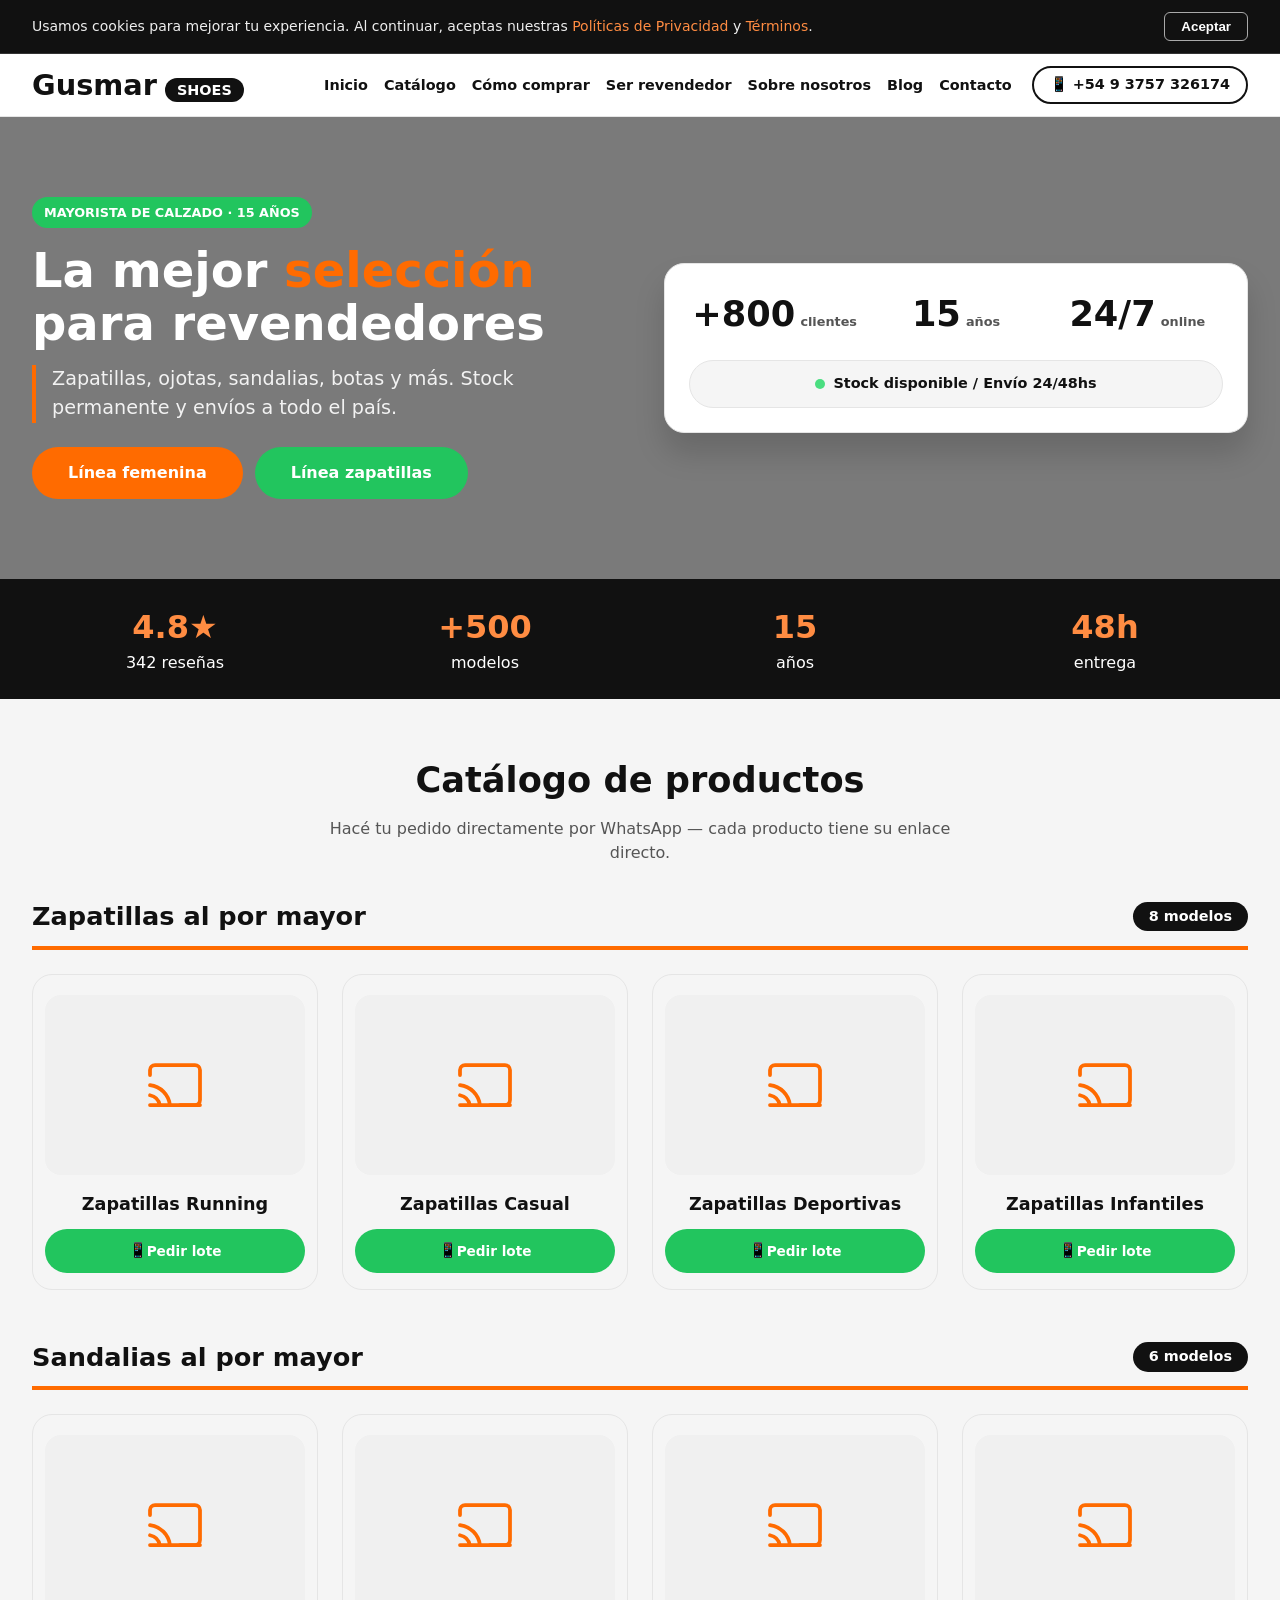
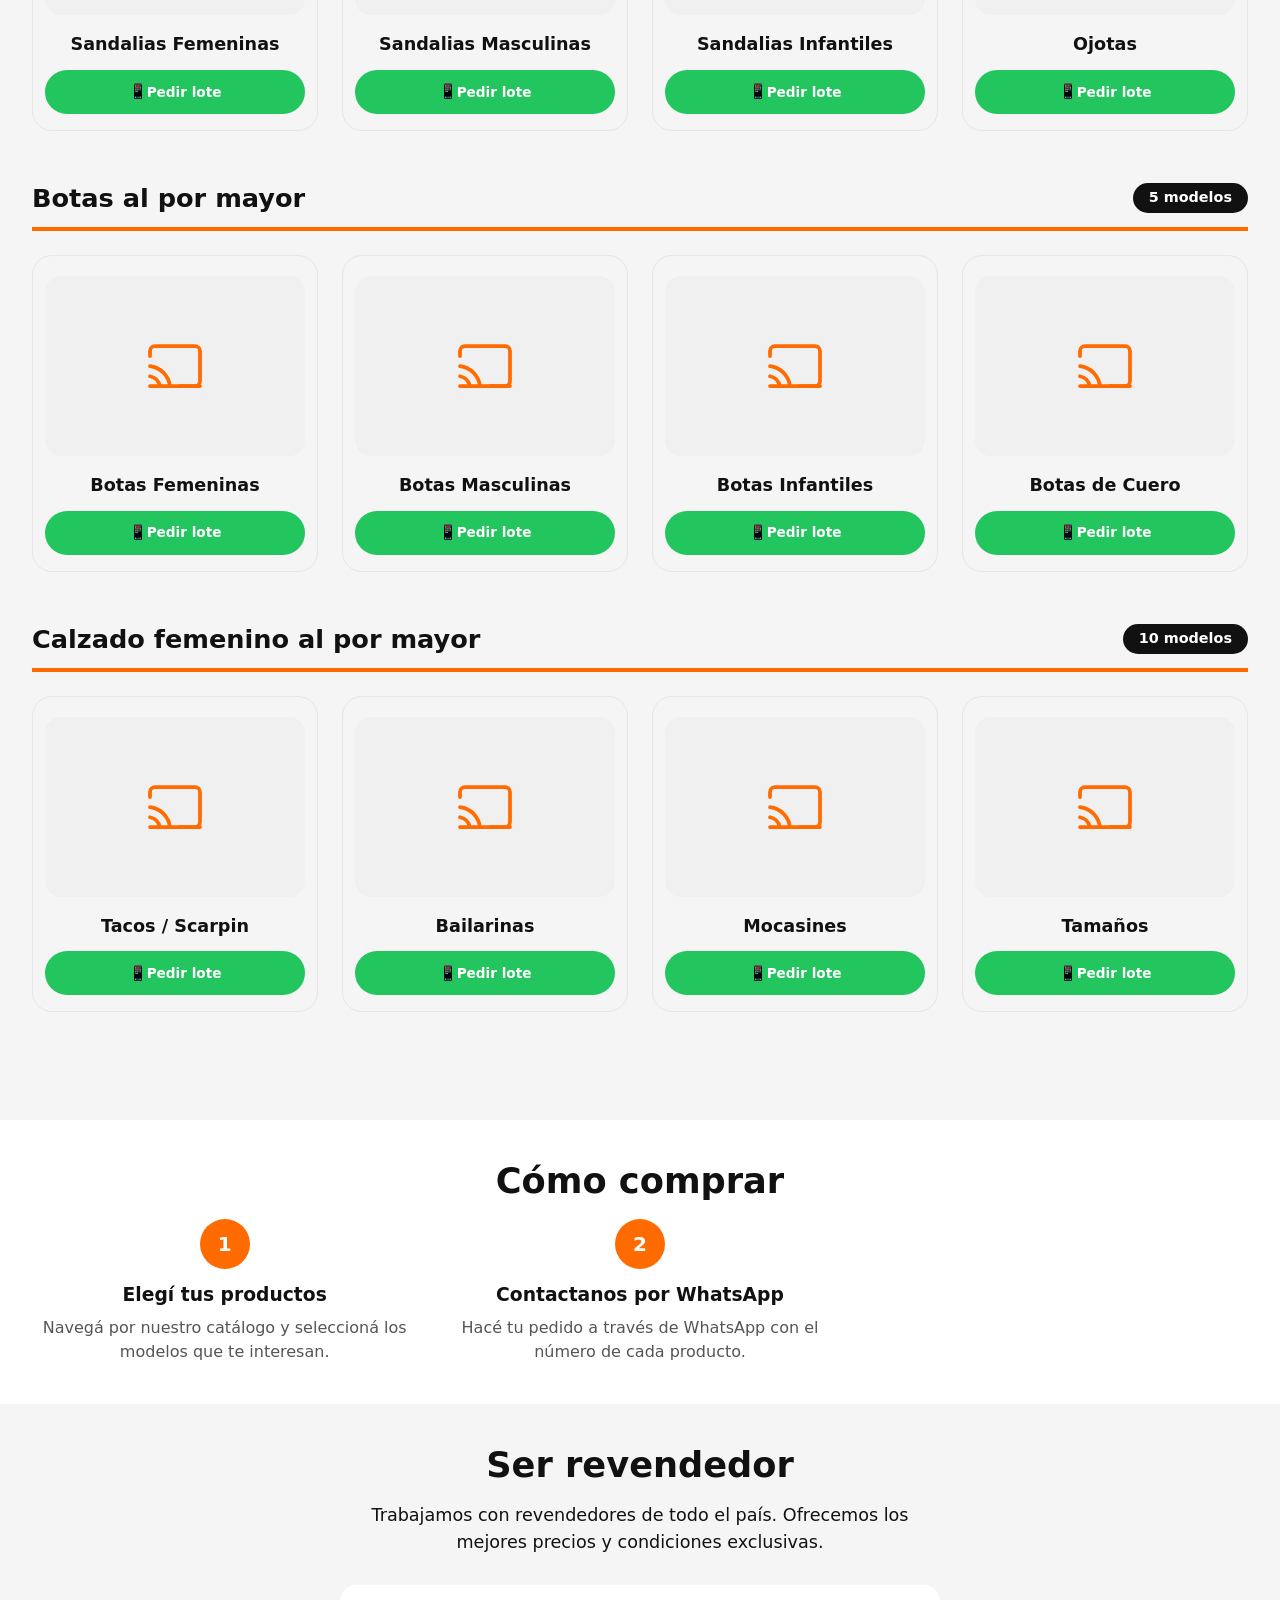
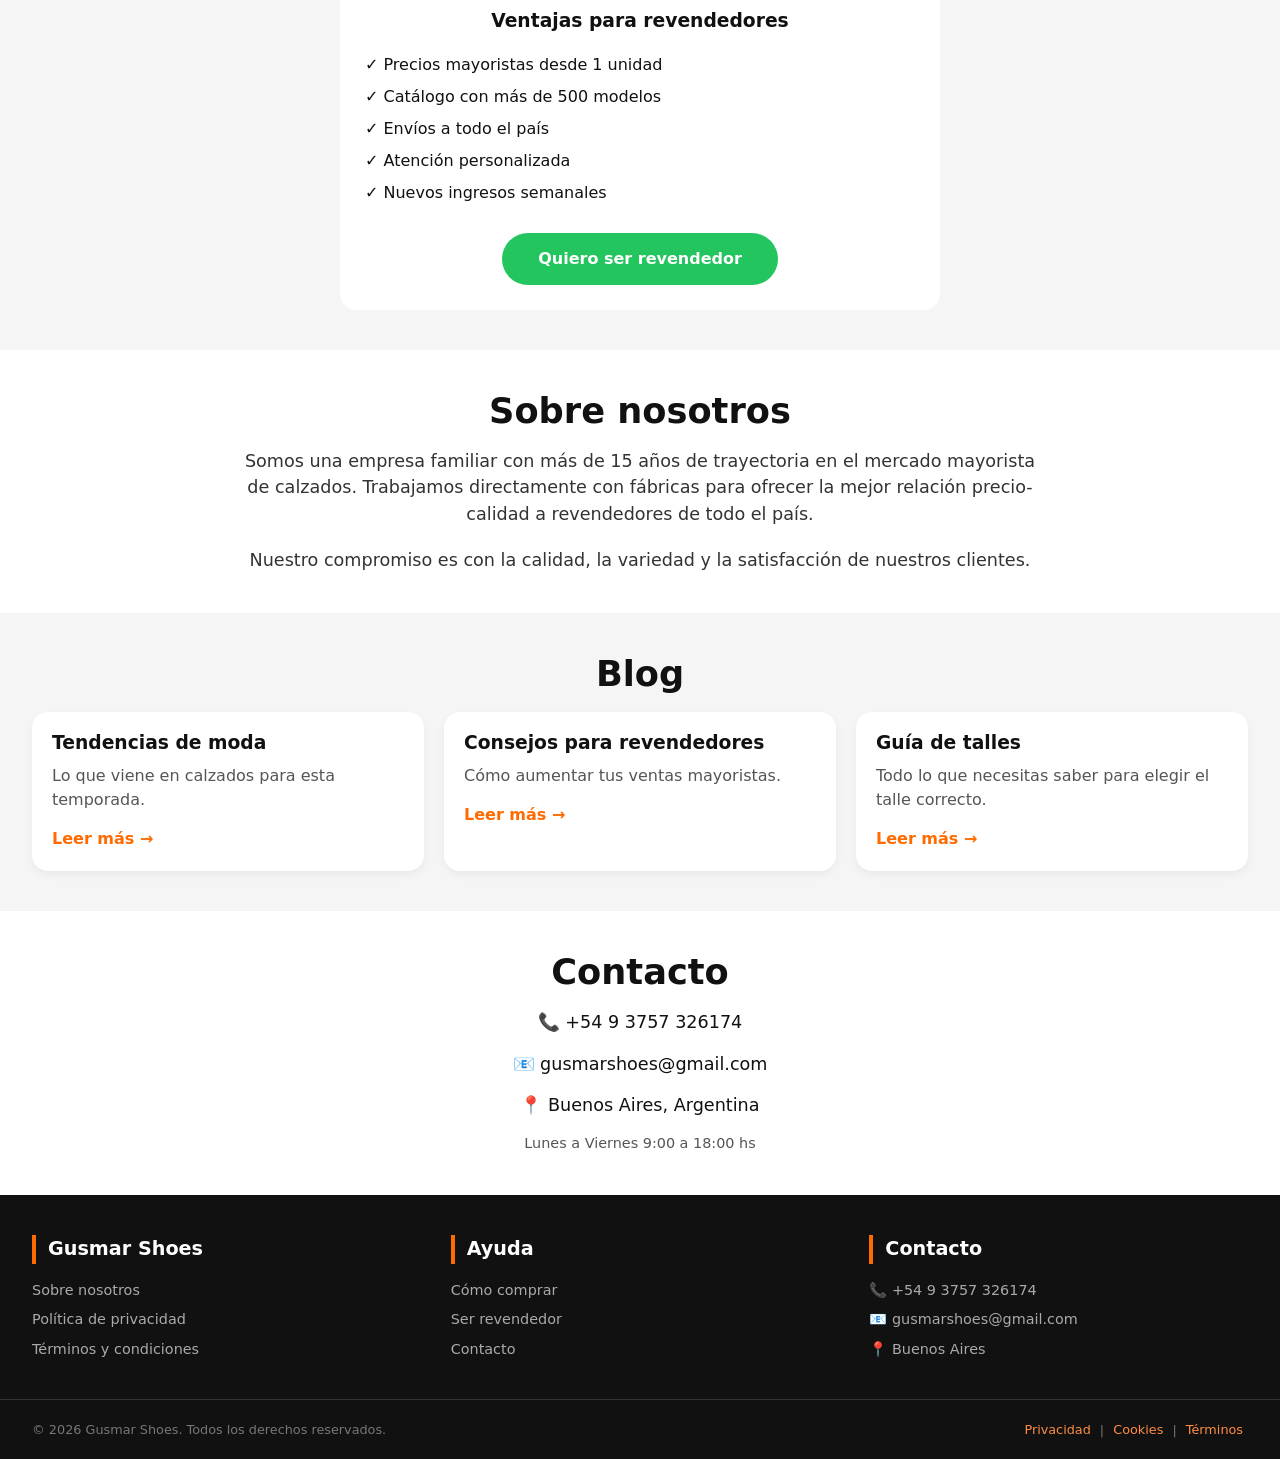
<file: index 3.html>
<!DOCTYPE html>
<html lang="es-AR">
<head>
  <meta charset="UTF-8">
  <meta name="viewport" content="width=device-width, initial-scale=1.0, maximum-scale=5.0, user-scalable=yes">
  <title>Gusmar Shoes | Mayorista de calzados en Argentina</title>
  <meta name="description" content="Distribuidor mayorista de calzados: zapatillas, ojotas, sandalias, botas. Envíos a todo el país. Gusmar Shoes, la confianza del revendedor.">
  
  <!-- FAVICON -->
  <link rel="icon" type="image/png" href="/favicon.png">
  <link rel="icon" type="image/svg+xml" href="/favicon.svg">
  <link rel="apple-touch-icon" href="/apple-touch-icon.png">
  <link rel="manifest" href="/site.webmanifest">
  <meta name="msapplication-TileColor" content="#FF6B00">
  <meta name="theme-color" content="#FFFFFF">
  
  <!-- Open Graph -->
  <meta property="og:type" content="website">
  <meta property="og:title" content="Gusmar Shoes - Mayorista de calzados">
  <meta property="og:description" content="Calzados para niñas, niños y adultos. Stock permanente. Pedidos por WhatsApp.">
  <meta property="og:image" content="https://ejemplo.com/og-Gusmar.jpg">
  
  <!-- Twitter -->
  <meta name="twitter:card" content="summary_large_image">
  
  <!-- Schema.org -->
  <script type="application/ld+json">
  {
    "@context": "https://schema.org",
    "@type": "WholesaleStore",
    "name": "Gusmar Shoes",
    "description": "Mayorista de calzados con amplia trayectoria en Argentina.",
    "url": "https://www.Gusmarshoes.com.ar",
    "telephone": "+54-9-3757-326174",
    "email": "gusmarshoes@gmail.com",
    "address": {
      "@type": "PostalAddress",
      "addressLocality": "Buenos Aires",
      "addressRegion": "CABA",
      "addressCountry": "AR"
    },
    "priceRange": "$$",
    "openingHoursSpecification": [
      {
        "@type": "OpeningHoursSpecification",
        "dayOfWeek": ["Monday","Tuesday","Wednesday","Thursday","Friday"],
        "opens": "09:00",
        "closes": "18:00"
      }
    ],
    "sameAs": [
      "https://www.instagram.com/Gusmarshoes",
      "https://www.facebook.com/Gusmarshoes"
    ]
  }
  </script>
  
  <!-- Pré-conexões e recursos -->
  <link rel="preconnect" href="https://fonts.googleapis.com">
  <link rel="preconnect" href="https://fonts.gstatic.com" crossorigin>
  <link rel="preload" href="styles.css" as="style">
  <link rel="preload" href="script.js" as="script">
  
  <!-- CSS externo -->
  <link rel="stylesheet" href="styles.css">
</head>
<body>
  <!-- Cookie bar -->
  <div class="cookie-bar">
    <div class="container cookie-content">
      <p>Usamos cookies para mejorar tu experiencia. Al continuar, aceptas nuestras <a href="#">Políticas de Privacidad</a> y <a href="#">Términos</a>.</p>
      <button class="btn-cookie">Aceptar</button>
    </div>
  </div>

  <!-- HEADER CON MENÚ RESPONSIVE -->
  <header class="main-header">
    <div class="container header-flex">
      <div class="logo">
        <h1>Gusmar<span>SHOES</span></h1>
      </div>
      
      <!-- Menú desktop -->
      <nav class="nav-menu">
        <ul class="nav-list">
          <li><a href="#inicio">Inicio</a></li>
          <li class="has-submenu">
            <a href="#catalogo">Catálogo</a>
            <ul class="submenu">
              <li><a href="#zapatillas-mayorista">Zapatillas</a></li>
              <li><a href="#sandalias-mayorista">Sandalias</a></li>
              <li><a href="#botas-mayorista">Botas</a></li>
              <li><a href="#calzado-femenino-mayorista">Calzado femenino</a></li>
            </ul>
          </li>
          <li><a href="#como-comprar">Cómo comprar</a></li>
          <li><a href="#ser-revendedor">Ser revendedor</a></li>
          <li><a href="#sobre-nosotros">Sobre nosotros</a></li>
          <li><a href="#blog">Blog</a></li>
          <li><a href="#contacto">Contacto</a></li>
        </ul>
        <div class="nav-whatsapp">
          <a href="https://wa.me/5493757326174" target="_blank">📱 +54 9 3757 326174</a>
        </div>
      </nav>

      <!-- Hamburguesa -->
      <div class="hamburger" id="hamburger">
        <span></span>
        <span></span>
        <span></span>
      </div>
    </div>

    <!-- Menú mobile -->
    <div class="mobile-menu" id="mobileMenu">
      <ul class="mobile-list">
        <li><a href="#inicio">Inicio</a></li>
        <li>
          <a href="#catalogo">Catálogo</a>
          <ul class="mobile-submenu">
            <li><a href="#zapatillas-mayorista">Zapatillas al por mayor</a></li>
            <li><a href="#sandalias-mayorista">Sandalias al por mayor</a></li>
            <li><a href="#botas-mayorista">Botas al por mayor</a></li>
            <li><a href="#calzado-femenino-mayorista">Calzado femenino</a></li>
          </ul>
        </li>
        <li><a href="#como-comprar">Cómo comprar</a></li>
        <li><a href="#ser-revendedor">Ser revendedor</a></li>
        <li><a href="#sobre-nosotros">Sobre nosotros</a></li>
        <li><a href="#blog">Blog</a></li>
        <li><a href="#contacto">Contacto</a></li>
      </ul>
      <div class="mobile-whatsapp">
        <a href="https://wa.me/5493757326174" target="_blank">📱 WhatsApp</a>
      </div>
    </div>
  </header>

  <!-- HERO -->
  <section class="hero" id="inicio">
    <div class="container">
      <div class="hero-grid">
        <div class="hero-content">
          <span class="hero-badge">MAYORISTA DE CALZADO · 15 AÑOS</span>
          <h2>La mejor <span class="highlight">selección</span> para revendedores</h2>
          <p>Zapatillas, ojotas, sandalias, botas y más. Stock permanente y envíos a todo el país.</p>
          <div class="hero-buttons">
            <a href="#calzado-femenino-mayorista" class="btn-cta">Línea femenina</a>
            <a href="#zapatillas-mayorista" class="btn-green">Línea zapatillas</a>
          </div>
        </div>
        <div class="hero-stats">
          <div class="stats-numbers">
            <div class="stat-item"><span class="stat-value">+800</span> <span class="stat-label">clientes</span></div>
            <div class="stat-item"><span class="stat-value">15</span> <span class="stat-label">años</span></div>
            <div class="stat-item"><span class="stat-value">24/7</span> <span class="stat-label">online</span></div>
          </div>
          <div class="disponibilidad">
            <span class="dot-verde"></span> <strong>Stock disponible / Envío 24/48hs</strong>
          </div>
        </div>
      </div>
    </div>
  </section>

  <!-- TRUST BANNER -->
  <div class="trust-banner">
    <div class="container trust-grid">
      <div class="trust-item"><div class="trust-value">4.8★</div><div>342 reseñas</div></div>
      <div class="trust-item"><div class="trust-value">+500</div><div>modelos</div></div>
      <div class="trust-item"><div class="trust-value">15</div><div>años</div></div>
      <div class="trust-item"><div class="trust-value">48h</div><div>entrega</div></div>
    </div>
  </div>

  <!-- CATÁLOGO -->
  <section class="categorias" id="catalogo">
    <div class="container">
      <h2 class="section-title">Catálogo de productos</h2>
      <div class="section-sub">Hacé tu pedido directamente por WhatsApp — cada producto tiene su enlace directo.</div>
      
      <!-- Zapatillas -->
      <div class="categoria-grupo" id="zapatillas-mayorista">
        <div class="grupo-titulo">
          Zapatillas al por mayor <span class="badge">8 modelos</span>
        </div>
        <div class="card-grid">
          <div class="card-producto">
            <div class="slide-container">
              <div class="slide-wrapper">
                <div class="slide-item slide-img-1" loading="lazy"></div>
                <div class="slide-item slide-img-2" loading="lazy"></div>
                <div class="slide-item slide-img-3" loading="lazy"></div>
              </div>
            </div>
            <div class="card-title">Zapatillas Running</div>
            <a href="https://wa.me/5493757326174?text=Hola%2C%20quiero%20comprar%20Zapatillas%20Running%20(por%20mayor)" target="_blank" class="btn-wa">Pedir lote</a>
          </div>
          <div class="card-producto">
            <div class="slide-container">
              <div class="slide-wrapper">
                <div class="slide-item slide-img-1" loading="lazy"></div>
                <div class="slide-item slide-img-2" loading="lazy"></div>
                <div class="slide-item slide-img-3" loading="lazy"></div>
              </div>
            </div>
            <div class="card-title">Zapatillas Casual</div>
            <a href="https://wa.me/5493757326174?text=Hola%2C%20quiero%20comprar%20Zapatillas%20Casual%20(por%20mayor)" target="_blank" class="btn-wa">Pedir lote</a>
          </div>
          <div class="card-producto">
            <div class="slide-container">
              <div class="slide-wrapper">
                <div class="slide-item slide-img-1" loading="lazy"></div>
                <div class="slide-item slide-img-2" loading="lazy"></div>
                <div class="slide-item slide-img-3" loading="lazy"></div>
              </div>
            </div>
            <div class="card-title">Zapatillas Deportivas</div>
            <a href="https://wa.me/5493757326174?text=Hola%2C%20quiero%20comprar%20Zapatillas%20Deportivas%20(por%20mayor)" target="_blank" class="btn-wa">Pedir lote</a>
          </div>
          <div class="card-producto">
            <div class="slide-container">
              <div class="slide-wrapper">
                <div class="slide-item slide-img-1" loading="lazy"></div>
                <div class="slide-item slide-img-2" loading="lazy"></div>
                <div class="slide-item slide-img-3" loading="lazy"></div>
              </div>
            </div>
            <div class="card-title">Zapatillas Infantiles</div>
            <a href="https://wa.me/5493757326174?text=Hola%2C%20quiero%20comprar%20Zapatillas%20Infantiles%20(por%20mayor)" target="_blank" class="btn-wa">Pedir lote</a>
          </div>
        </div>
      </div>

      <!-- Sandalias -->
      <div class="categoria-grupo" id="sandalias-mayorista">
        <div class="grupo-titulo">
          Sandalias al por mayor <span class="badge">6 modelos</span>
        </div>
        <div class="card-grid">
          <div class="card-producto">
            <div class="slide-container">
              <div class="slide-wrapper">
                <div class="slide-item slide-img-1" loading="lazy"></div>
                <div class="slide-item slide-img-2" loading="lazy"></div>
                <div class="slide-item slide-img-3" loading="lazy"></div>
              </div>
            </div>
            <div class="card-title">Sandalias Femeninas</div>
            <a href="https://wa.me/5493757326174?text=Hola%2C%20quiero%20comprar%20Sandalias%20Femeninas%20(por%20mayor)" target="_blank" class="btn-wa">Pedir lote</a>
          </div>
          <div class="card-producto">
            <div class="slide-container">
              <div class="slide-wrapper">
                <div class="slide-item slide-img-1" loading="lazy"></div>
                <div class="slide-item slide-img-2" loading="lazy"></div>
                <div class="slide-item slide-img-3" loading="lazy"></div>
              </div>
            </div>
            <div class="card-title">Sandalias Masculinas</div>
            <a href="https://wa.me/5493757326174?text=Hola%2C%20quiero%20comprar%20Sandalias%20Masculinas%20(por%20mayor)" target="_blank" class="btn-wa">Pedir lote</a>
          </div>
          <div class="card-producto">
            <div class="slide-container">
              <div class="slide-wrapper">
                <div class="slide-item slide-img-1" loading="lazy"></div>
                <div class="slide-item slide-img-2" loading="lazy"></div>
                <div class="slide-item slide-img-3" loading="lazy"></div>
              </div>
            </div>
            <div class="card-title">Sandalias Infantiles</div>
            <a href="https://wa.me/5493757326174?text=Hola%2C%20quiero%20comprar%20Sandalias%20Infantiles%20(por%20mayor)" target="_blank" class="btn-wa">Pedir lote</a>
          </div>
          <div class="card-producto">
            <div class="slide-container">
              <div class="slide-wrapper">
                <div class="slide-item slide-img-1" loading="lazy"></div>
                <div class="slide-item slide-img-2" loading="lazy"></div>
                <div class="slide-item slide-img-3" loading="lazy"></div>
              </div>
            </div>
            <div class="card-title">Ojotas</div>
            <a href="https://wa.me/5493757326174?text=Hola%2C%20quiero%20comprar%20Ojotas%20(por%20mayor)" target="_blank" class="btn-wa">Pedir lote</a>
          </div>
        </div>
      </div>

      <!-- Botas -->
      <div class="categoria-grupo" id="botas-mayorista">
        <div class="grupo-titulo">
          Botas al por mayor <span class="badge">5 modelos</span>
        </div>
        <div class="card-grid">
          <div class="card-producto">
            <div class="slide-container">
              <div class="slide-wrapper">
                <div class="slide-item slide-img-1" loading="lazy"></div>
                <div class="slide-item slide-img-2" loading="lazy"></div>
                <div class="slide-item slide-img-3" loading="lazy"></div>
              </div>
            </div>
            <div class="card-title">Botas Femeninas</div>
            <a href="https://wa.me/5493757326174?text=Hola%2C%20quiero%20comprar%20Botas%20Femeninas%20(por%20mayor)" target="_blank" class="btn-wa">Pedir lote</a>
          </div>
          <div class="card-producto">
            <div class="slide-container">
              <div class="slide-wrapper">
                <div class="slide-item slide-img-1" loading="lazy"></div>
                <div class="slide-item slide-img-2" loading="lazy"></div>
                <div class="slide-item slide-img-3" loading="lazy"></div>
              </div>
            </div>
            <div class="card-title">Botas Masculinas</div>
            <a href="https://wa.me/5493757326174?text=Hola%2C%20quiero%20comprar%20Botas%20Masculinas%20(por%20mayor)" target="_blank" class="btn-wa">Pedir lote</a>
          </div>
          <div class="card-producto">
            <div class="slide-container">
              <div class="slide-wrapper">
                <div class="slide-item slide-img-1" loading="lazy"></div>
                <div class="slide-item slide-img-2" loading="lazy"></div>
                <div class="slide-item slide-img-3" loading="lazy"></div>
              </div>
            </div>
            <div class="card-title">Botas Infantiles</div>
            <a href="https://wa.me/5493757326174?text=Hola%2C%20quiero%20comprar%20Botas%20Infantiles%20(por%20mayor)" target="_blank" class="btn-wa">Pedir lote</a>
          </div>
          <div class="card-producto">
            <div class="slide-container">
              <div class="slide-wrapper">
                <div class="slide-item slide-img-1" loading="lazy"></div>
                <div class="slide-item slide-img-2" loading="lazy"></div>
                <div class="slide-item slide-img-3" loading="lazy"></div>
              </div>
            </div>
            <div class="card-title">Botas de Cuero</div>
            <a href="https://wa.me/5493757326174?text=Hola%2C%20quiero%20comprar%20Botas%20de%20Cuero%20(por%20mayor)" target="_blank" class="btn-wa">Pedir lote</a>
          </div>
        </div>
      </div>

      <!-- Calzado femenino -->
      <div class="categoria-grupo" id="calzado-femenino-mayorista">
        <div class="grupo-titulo">
          Calzado femenino al por mayor <span class="badge">10 modelos</span>
        </div>
        <div class="card-grid">
          <div class="card-producto">
            <div class="slide-container">
              <div class="slide-wrapper">
                <div class="slide-item slide-img-1" loading="lazy"></div>
                <div class="slide-item slide-img-2" loading="lazy"></div>
                <div class="slide-item slide-img-3" loading="lazy"></div>
              </div>
            </div>
            <div class="card-title">Tacos / Scarpin</div>
            <a href="https://wa.me/5493757326174?text=Hola%2C%20quiero%20comprar%20Tacos%20Scarpin%20(por%20mayor)" target="_blank" class="btn-wa">Pedir lote</a>
          </div>
          <div class="card-producto">
            <div class="slide-container">
              <div class="slide-wrapper">
                <div class="slide-item slide-img-1" loading="lazy"></div>
                <div class="slide-item slide-img-2" loading="lazy"></div>
                <div class="slide-item slide-img-3" loading="lazy"></div>
              </div>
            </div>
            <div class="card-title">Bailarinas</div>
            <a href="https://wa.me/5493757326174?text=Hola%2C%20quiero%20comprar%20Bailarinas%20(por%20mayor)" target="_blank" class="btn-wa">Pedir lote</a>
          </div>
          <div class="card-producto">
            <div class="slide-container">
              <div class="slide-wrapper">
                <div class="slide-item slide-img-1" loading="lazy"></div>
                <div class="slide-item slide-img-2" loading="lazy"></div>
                <div class="slide-item slide-img-3" loading="lazy"></div>
              </div>
            </div>
            <div class="card-title">Mocasines</div>
            <a href="https://wa.me/5493757326174?text=Hola%2C%20quiero%20comprar%20Mocasines%20(por%20mayor)" target="_blank" class="btn-wa">Pedir lote</a>
          </div>
          <div class="card-producto">
            <div class="slide-container">
              <div class="slide-wrapper">
                <div class="slide-item slide-img-1" loading="lazy"></div>
                <div class="slide-item slide-img-2" loading="lazy"></div>
                <div class="slide-item slide-img-3" loading="lazy"></div>
              </div>
            </div>
            <div class="card-title">Tamaños</div>
            <a href="https://wa.me/5493757326174?text=Hola%2C%20quiero%20comprar%20Tama%C3%B1os%20(por%20mayor)" target="_blank" class="btn-wa">Pedir lote</a>
          </div>
        </div>
      </div>
    </div>
  </section>

  <!-- Cómo comprar -->
  <section class="beneficios" id="como-comprar" style="background: white;">
    <div class="container">
      <h2 class="section-title">Cómo comprar</h2>
      <div class="pasos-grid">
        <div>
          <div style="background: #FF6B00; color: white; width: 50px; height: 50px; border-radius: 50%; display: flex; align-items: center; justify-content: center; margin: 0 auto 15px; font-size: 20px; font-weight: 800;">1</div>
          <h3 style="margin-bottom: 10px;">Elegí tus productos</h3>
          <p style="color: #555;">Navegá por nuestro catálogo y seleccioná los modelos que te interesan.</p>
        </div>
        <div>
          <div style="background: #FF6B00; color: white; width: 50px; height: 50px; border-radius: 50%; display: flex; align-items: center; justify-content: center; margin: 0 auto 15px; font-size: 20px; font-weight: 800;">2</div>
          <h3 style="margin-bottom: 10px;">Contactanos por WhatsApp</h3>
          <p style="color: #555;">Hacé tu pedido a través de WhatsApp con el número de cada producto.</p>
        </div>
      </div>
    </div>
  </section>

  <!-- Ser revendedor -->
  <section class="beneficios" id="ser-revendedor" style="background: #F5F5F5;">
    <div class="container">
      <h2 class="section-title">Ser revendedor</h2>
      <div style="max-width: 600px; margin: 0 auto; text-align: center;">
        <p style="font-size: 1.1rem; margin-bottom: 30px;">Trabajamos con revendedores de todo el país. Ofrecemos los mejores precios y condiciones exclusivas.</p>
        <div style="background: white; padding: 25px; border-radius: 16px;">
          <h3 style="margin-bottom: 20px;">Ventajas para revendedores</h3>
          <ul style="list-style: none; text-align: left;">
            <li style="margin-bottom: 8px;">✓ Precios mayoristas desde 1 unidad</li>
            <li style="margin-bottom: 8px;">✓ Catálogo con más de 500 modelos</li>
            <li style="margin-bottom: 8px;">✓ Envíos a todo el país</li>
            <li style="margin-bottom: 8px;">✓ Atención personalizada</li>
            <li style="margin-bottom: 8px;">✓ Nuevos ingresos semanales</li>
          </ul>
          <a href="https://wa.me/5493757326174" target="_blank" class="btn-green" style="margin-top: 20px;">Quiero ser revendedor</a>
        </div>
      </div>
    </div>
  </section>

  <!-- Sobre nosotros -->
  <section class="beneficios" id="sobre-nosotros" style="background: white;">
    <div class="container">
      <h2 class="section-title">Sobre nosotros</h2>
      <div style="max-width: 800px; margin: 0 auto; text-align: center;">
        <p style="font-size: 1.1rem; color: #333; margin-bottom: 20px;">Somos una empresa familiar con más de 15 años de trayectoria en el mercado mayorista de calzados. Trabajamos directamente con fábricas para ofrecer la mejor relación precio-calidad a revendedores de todo el país.</p>
        <p style="font-size: 1.1rem; color: #333;">Nuestro compromiso es con la calidad, la variedad y la satisfacción de nuestros clientes.</p>
      </div>
    </div>
  </section>

  <!-- Blog -->
  <section class="beneficios" id="blog" style="background: #F5F5F5;">
    <div class="container">
      <h2 class="section-title">Blog</h2>
      <div class="blog-grid">
        <div class="blog-card">
          <h3 style="margin-bottom: 10px;">Tendencias de moda</h3>
          <p style="color: #555; margin-bottom: 15px;">Lo que viene en calzados para esta temporada.</p>
          <a href="#" style="color: #FF6B00; text-decoration: none; font-weight: 600;">Leer más →</a>
        </div>
        <div class="blog-card">
          <h3 style="margin-bottom: 10px;">Consejos para revendedores</h3>
          <p style="color: #555; margin-bottom: 15px;">Cómo aumentar tus ventas mayoristas.</p>
          <a href="#" style="color: #FF6B00; text-decoration: none; font-weight: 600;">Leer más →</a>
        </div>
        <div class="blog-card">
          <h3 style="margin-bottom: 10px;">Guía de talles</h3>
          <p style="color: #555; margin-bottom: 15px;">Todo lo que necesitas saber para elegir el talle correcto.</p>
          <a href="#" style="color: #FF6B00; text-decoration: none; font-weight: 600;">Leer más →</a>
        </div>
      </div>
    </div>
  </section>

  <!-- Contacto -->
  <section class="beneficios" id="contacto" style="background: white;">
    <div class="container">
      <h2 class="section-title">Contacto</h2>
      <div style="max-width: 600px; margin: 0 auto; text-align: center;">
        <p style="font-size: 1.1rem; margin-bottom: 15px;">📞 +54 9 3757 326174</p>
        <p style="font-size: 1.1rem; margin-bottom: 15px;">📧 gusmarshoes@gmail.com</p>
        <p style="font-size: 1.1rem; margin-bottom: 15px;">📍 Buenos Aires, Argentina</p>
        <p style="font-size: 0.9rem; color: #555;">Lunes a Viernes 9:00 a 18:00 hs</p>
      </div>
    </div>
  </section>

  <!-- FOOTER -->
  <footer class="footer">
    <div class="container footer-grid">
      <div class="footer-col">
        <h4>Gusmar Shoes</h4>
        <ul>
          <li><a href="#sobre-nosotros">Sobre nosotros</a></li>
          <li><a href="#">Política de privacidad</a></li>
          <li><a href="#">Términos y condiciones</a></li>
        </ul>
      </div>
      <div class="footer-col">
        <h4>Ayuda</h4>
        <ul>
          <li><a href="#como-comprar">Cómo comprar</a></li>
          <li><a href="#ser-revendedor">Ser revendedor</a></li>
          <li><a href="#contacto">Contacto</a></li>
        </ul>
      </div>
      <div class="footer-col">
        <h4>Contacto</h4>
        <ul>
          <li>📞 +54 9 3757 326174</li>
          <li>📧 gusmarshoes@gmail.com</li>
          <li>📍 Buenos Aires</li>
        </ul>
      </div>
    </div>
    <div class="container footer-bottom">
      <p>© 2026 Gusmar Shoes. Todos los derechos reservados.</p>
      <p><a href="#">Privacidad</a> | <a href="#">Cookies</a> | <a href="#">Términos</a></p>
    </div>
  </footer>

  <!-- JS externo con defer -->
  <script src="script.js" defer></script>
</body>
</html>
</file>
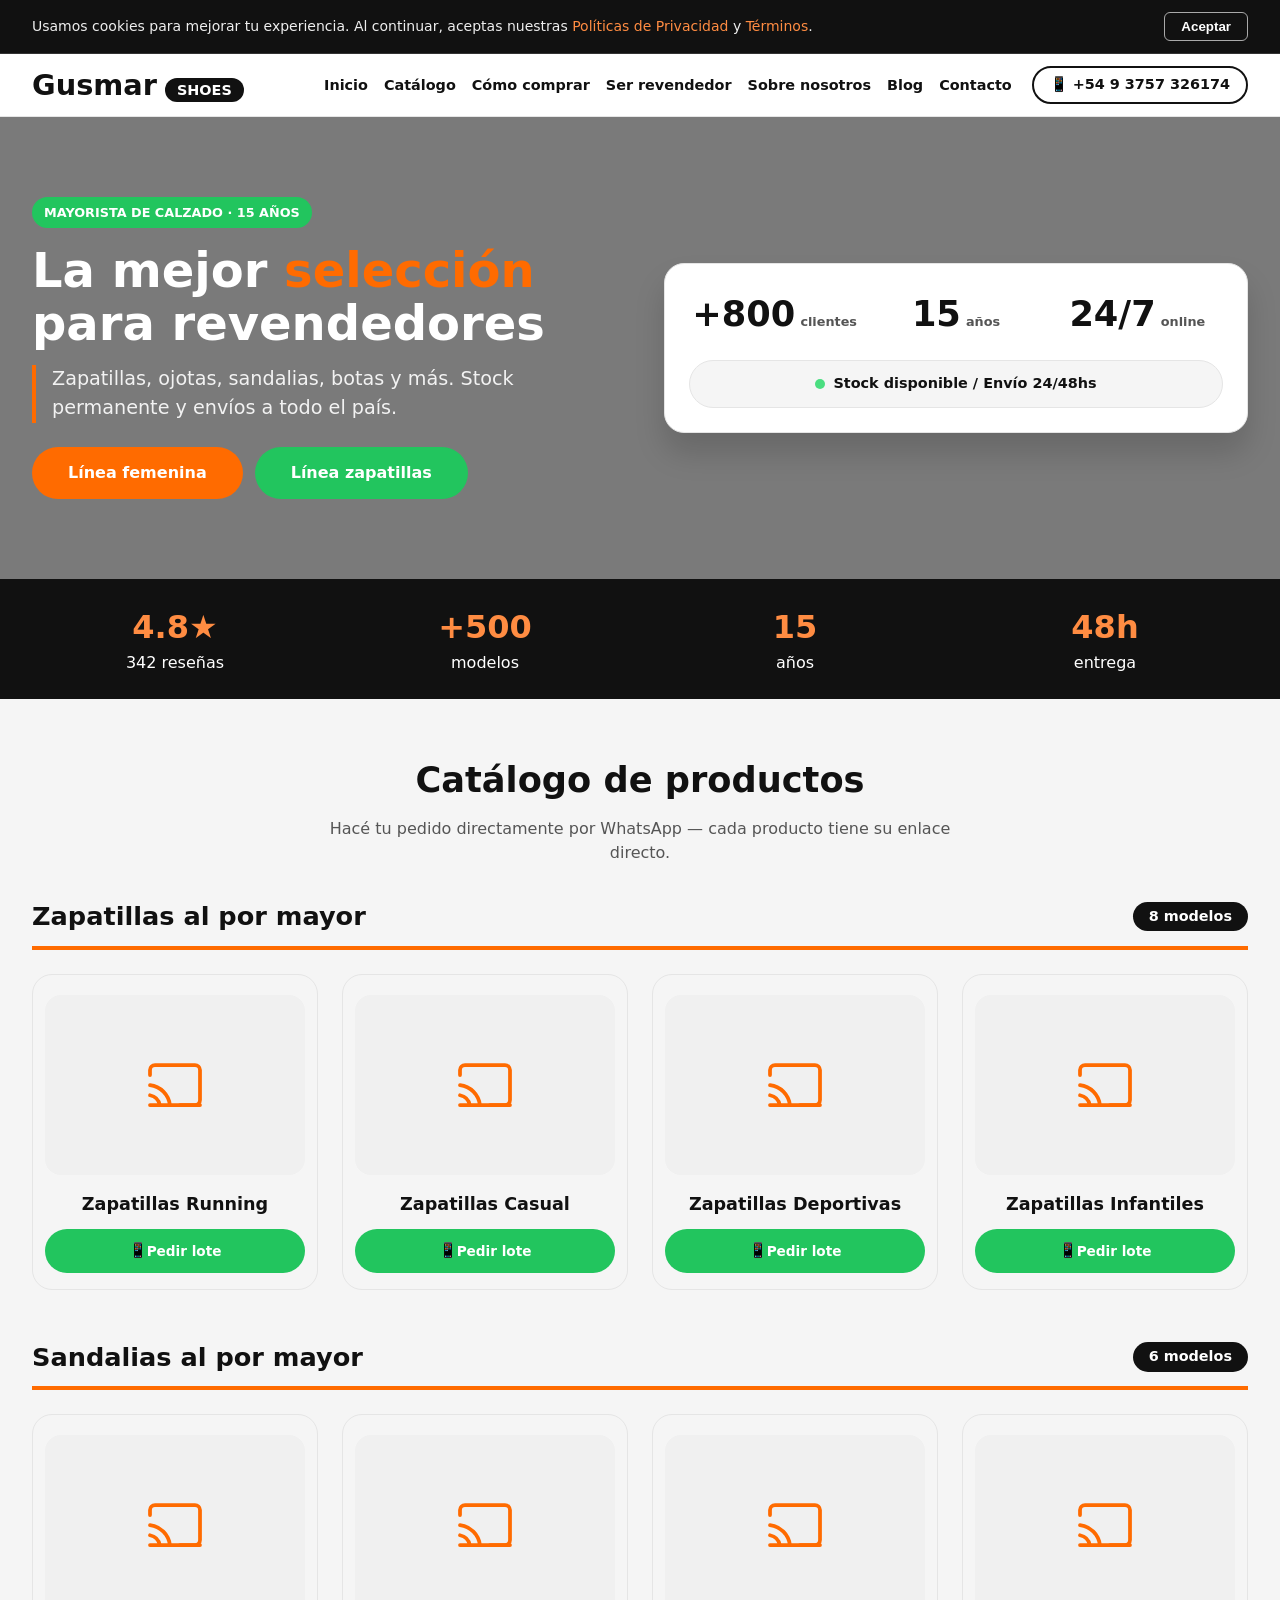
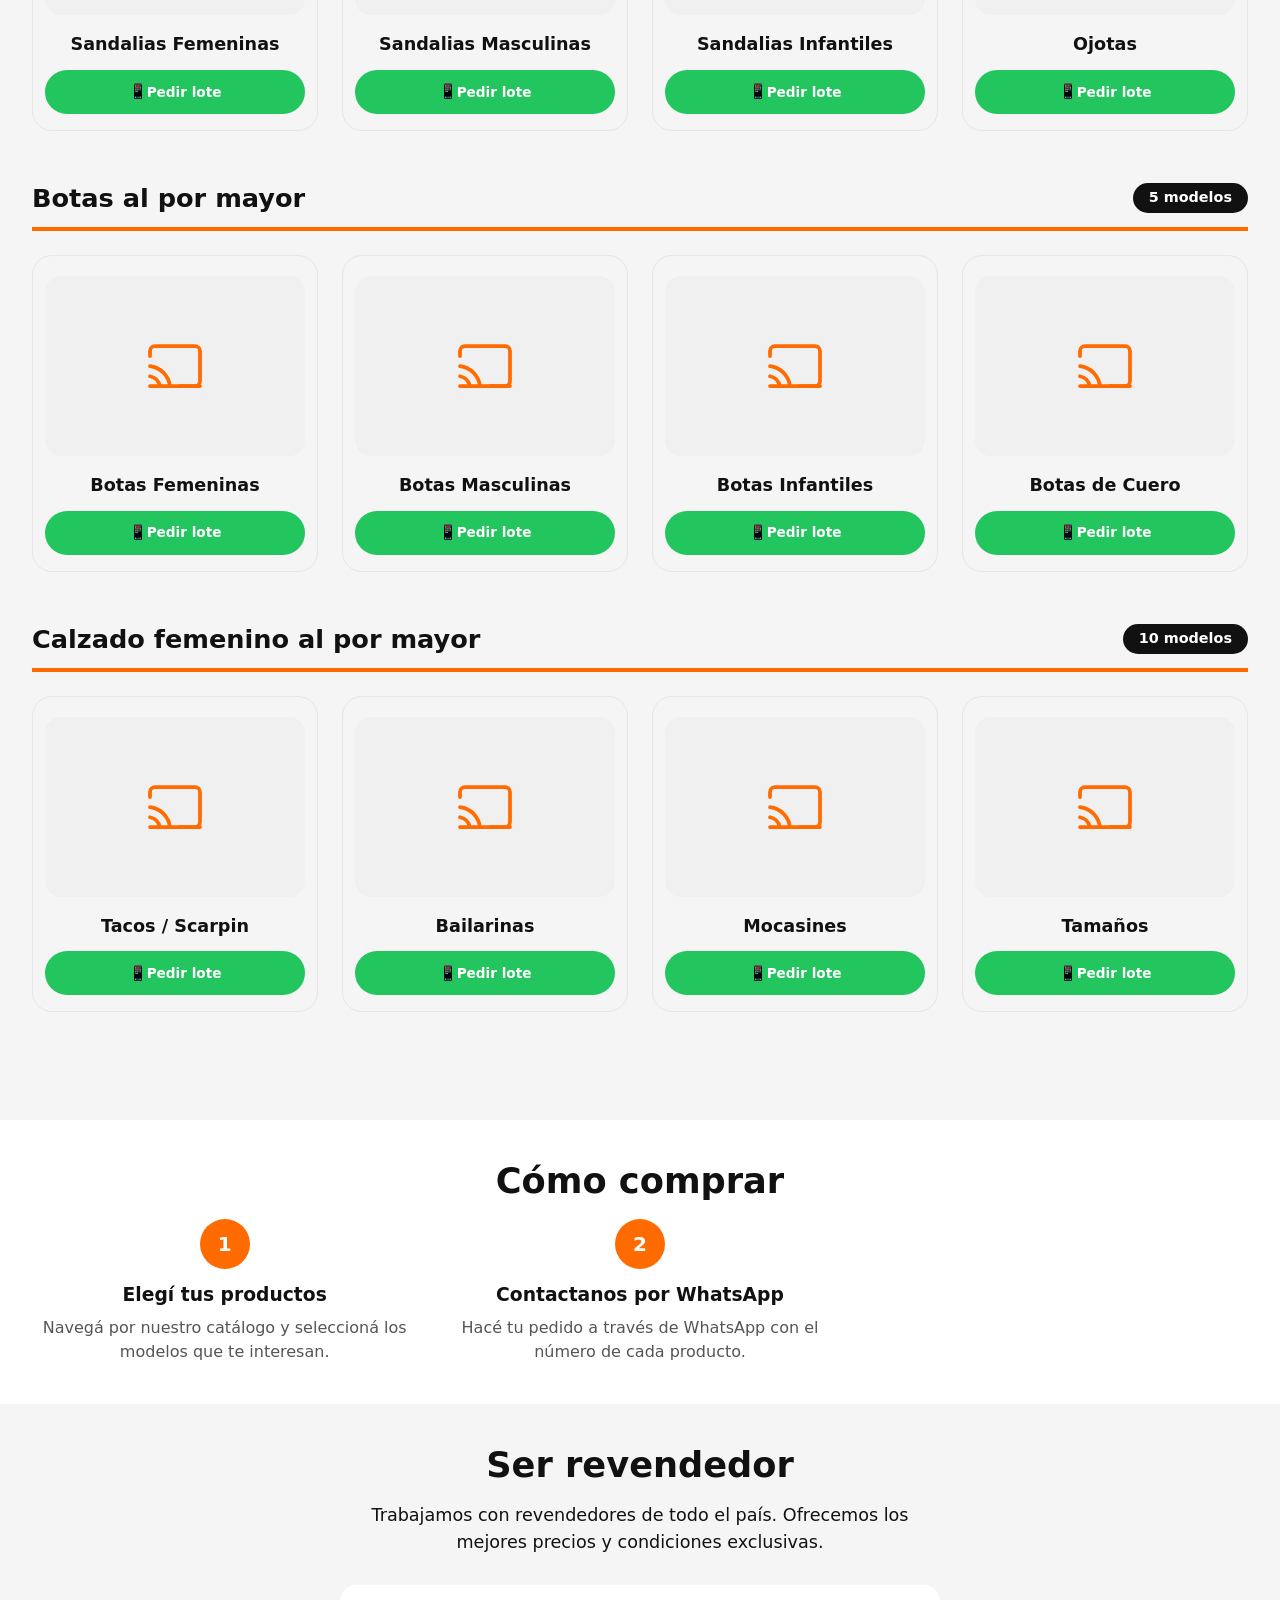
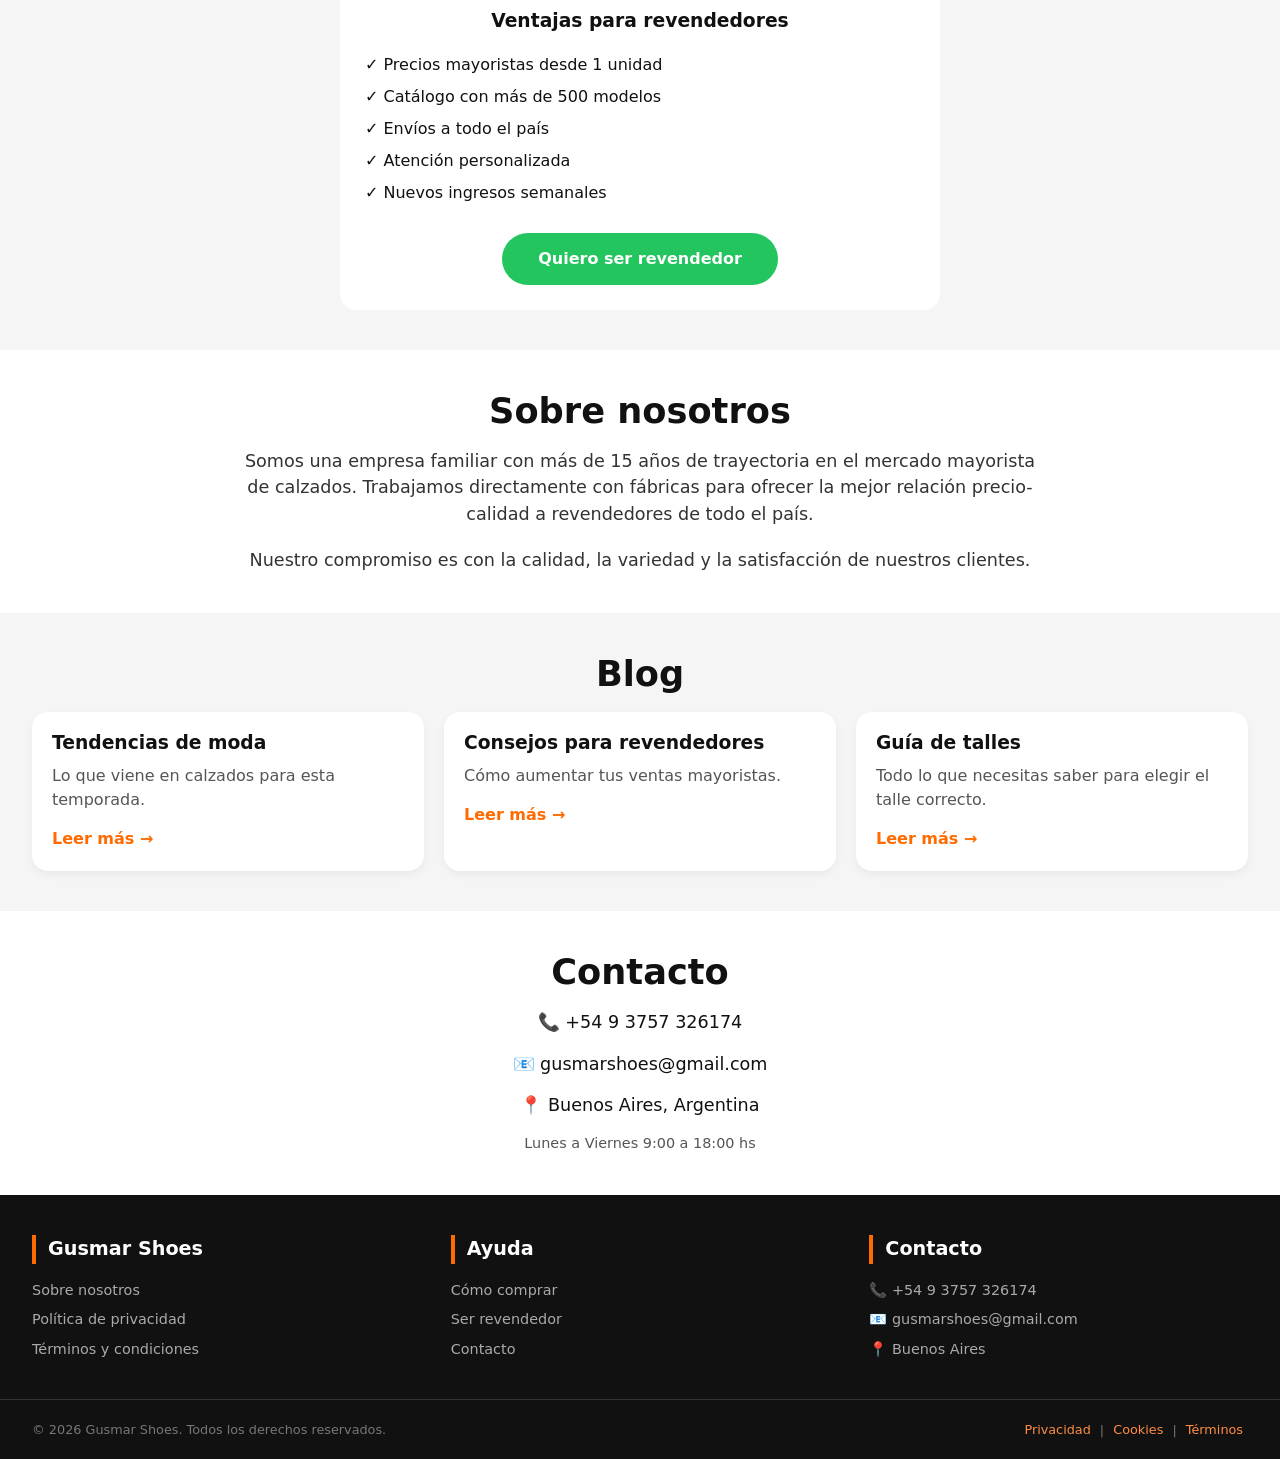
<file: index3.html>
<!DOCTYPE html>
<html lang="es-AR">
<head>
  <meta charset="UTF-8">
  <meta name="viewport" content="width=device-width, initial-scale=1.0, maximum-scale=5.0, user-scalable=yes">
  <title>Gusmar Shoes | Mayorista de calzados en Argentina</title>
  <meta name="description" content="Distribuidor mayorista de calzados: zapatillas, ojotas, sandalias, botas. Envíos a todo el país. Gusmar Shoes, la confianza del revendedor.">
  
  <!-- FAVICON -->
  <link rel="icon" type="image/png" href="/favicon.png">
  <link rel="icon" type="image/svg+xml" href="/favicon.svg">
  <link rel="apple-touch-icon" href="/apple-touch-icon.png">
  <link rel="manifest" href="/site.webmanifest">
  <meta name="msapplication-TileColor" content="#FF6B00">
  <meta name="theme-color" content="#FFFFFF">
  
  <!-- Open Graph -->
  <meta property="og:type" content="website">
  <meta property="og:title" content="Gusmar Shoes - Mayorista de calzados">
  <meta property="og:description" content="Calzados para niñas, niños y adultos. Stock permanente. Pedidos por WhatsApp.">
  <meta property="og:image" content="https://ejemplo.com/og-Gusmar.jpg">
  
  <!-- Twitter -->
  <meta name="twitter:card" content="summary_large_image">
  
  <!-- Schema.org -->
  <script type="application/ld+json">
  {
    "@context": "https://schema.org",
    "@type": "WholesaleStore",
    "name": "Gusmar Shoes",
    "description": "Mayorista de calzados con amplia trayectoria en Argentina.",
    "url": "https://www.Gusmarshoes.com.ar",
    "telephone": "+54-9-3757-326174",
    "email": "gusmarshoes@gmail.com",
    "address": {
      "@type": "PostalAddress",
      "addressLocality": "Buenos Aires",
      "addressRegion": "CABA",
      "addressCountry": "AR"
    },
    "priceRange": "$$",
    "openingHoursSpecification": [
      {
        "@type": "OpeningHoursSpecification",
        "dayOfWeek": ["Monday","Tuesday","Wednesday","Thursday","Friday"],
        "opens": "09:00",
        "closes": "18:00"
      }
    ],
    "sameAs": [
      "https://www.instagram.com/Gusmarshoes",
      "https://www.facebook.com/Gusmarshoes"
    ]
  }
  </script>
  
  <!-- Pré-conexões e recursos -->
  <link rel="preconnect" href="https://fonts.googleapis.com">
  <link rel="preconnect" href="https://fonts.gstatic.com" crossorigin>
  <link rel="preload" href="styles.css" as="style">
  <link rel="preload" href="script.js" as="script">
  
  <!-- CSS externo -->
  <link rel="stylesheet" href="styles.css">
</head>
<body>
  <!-- Cookie bar -->
  <div class="cookie-bar">
    <div class="container cookie-content">
      <p>Usamos cookies para mejorar tu experiencia. Al continuar, aceptas nuestras <a href="#">Políticas de Privacidad</a> y <a href="#">Términos</a>.</p>
      <button class="btn-cookie">Aceptar</button>
    </div>
  </div>

  <!-- HEADER CON MENÚ RESPONSIVE -->
  <header class="main-header">
    <div class="container header-flex">
      <div class="logo">
        <h1>Gusmar<span>SHOES</span></h1>
      </div>
      
      <!-- Menú desktop -->
      <nav class="nav-menu">
        <ul class="nav-list">
          <li><a href="#inicio">Inicio</a></li>
          <li class="has-submenu">
            <a href="#catalogo">Catálogo</a>
            <ul class="submenu">
              <li><a href="#zapatillas-mayorista">Zapatillas</a></li>
              <li><a href="#sandalias-mayorista">Sandalias</a></li>
              <li><a href="#botas-mayorista">Botas</a></li>
              <li><a href="#calzado-femenino-mayorista">Calzado femenino</a></li>
            </ul>
          </li>
          <li><a href="#como-comprar">Cómo comprar</a></li>
          <li><a href="#ser-revendedor">Ser revendedor</a></li>
          <li><a href="#sobre-nosotros">Sobre nosotros</a></li>
          <li><a href="#blog">Blog</a></li>
          <li><a href="#contacto">Contacto</a></li>
        </ul>
        <div class="nav-whatsapp">
          <a href="https://wa.me/5493757326174" target="_blank">📱 +54 9 3757 326174</a>
        </div>
      </nav>

      <!-- Hamburguesa -->
      <div class="hamburger" id="hamburger">
        <span></span>
        <span></span>
        <span></span>
      </div>
    </div>

    <!-- Menú mobile -->
    <div class="mobile-menu" id="mobileMenu">
      <ul class="mobile-list">
        <li><a href="#inicio">Inicio</a></li>
        <li>
          <a href="#catalogo">Catálogo</a>
          <ul class="mobile-submenu">
            <li><a href="#zapatillas-mayorista">Zapatillas al por mayor</a></li>
            <li><a href="#sandalias-mayorista">Sandalias al por mayor</a></li>
            <li><a href="#botas-mayorista">Botas al por mayor</a></li>
            <li><a href="#calzado-femenino-mayorista">Calzado femenino</a></li>
          </ul>
        </li>
        <li><a href="#como-comprar">Cómo comprar</a></li>
        <li><a href="#ser-revendedor">Ser revendedor</a></li>
        <li><a href="#sobre-nosotros">Sobre nosotros</a></li>
        <li><a href="#blog">Blog</a></li>
        <li><a href="#contacto">Contacto</a></li>
      </ul>
      <div class="mobile-whatsapp">
        <a href="https://wa.me/5493757326174" target="_blank">📱 WhatsApp</a>
      </div>
    </div>
  </header>

  <!-- HERO -->
  <section class="hero" id="inicio">
    <div class="container">
      <div class="hero-grid">
        <div class="hero-content">
          <span class="hero-badge">MAYORISTA DE CALZADO · 15 AÑOS</span>
          <h2>La mejor <span class="highlight">selección</span> para revendedores</h2>
          <p>Zapatillas, ojotas, sandalias, botas y más. Stock permanente y envíos a todo el país.</p>
          <div class="hero-buttons">
            <a href="#calzado-femenino-mayorista" class="btn-cta">Línea femenina</a>
            <a href="#zapatillas-mayorista" class="btn-green">Línea zapatillas</a>
          </div>
        </div>
        <div class="hero-stats">
          <div class="stats-numbers">
            <div class="stat-item"><span class="stat-value">+800</span> <span class="stat-label">clientes</span></div>
            <div class="stat-item"><span class="stat-value">15</span> <span class="stat-label">años</span></div>
            <div class="stat-item"><span class="stat-value">24/7</span> <span class="stat-label">online</span></div>
          </div>
          <div class="disponibilidad">
            <span class="dot-verde"></span> <strong>Stock disponible / Envío 24/48hs</strong>
          </div>
        </div>
      </div>
    </div>
  </section>

  <!-- TRUST BANNER -->
  <div class="trust-banner">
    <div class="container trust-grid">
      <div class="trust-item"><div class="trust-value">4.8★</div><div>342 reseñas</div></div>
      <div class="trust-item"><div class="trust-value">+500</div><div>modelos</div></div>
      <div class="trust-item"><div class="trust-value">15</div><div>años</div></div>
      <div class="trust-item"><div class="trust-value">48h</div><div>entrega</div></div>
    </div>
  </div>

  <!-- CATÁLOGO -->
  <section class="categorias" id="catalogo">
    <div class="container">
      <h2 class="section-title">Catálogo de productos</h2>
      <div class="section-sub">Hacé tu pedido directamente por WhatsApp — cada producto tiene su enlace directo.</div>
      
      <!-- Zapatillas -->
      <div class="categoria-grupo" id="zapatillas-mayorista">
        <div class="grupo-titulo">
          Zapatillas al por mayor <span class="badge">8 modelos</span>
        </div>
        <div class="card-grid">
          <div class="card-producto">
            <div class="slide-container">
              <div class="slide-wrapper">
                <div class="slide-item slide-img-1" loading="lazy"></div>
                <div class="slide-item slide-img-2" loading="lazy"></div>
                <div class="slide-item slide-img-3" loading="lazy"></div>
              </div>
            </div>
            <div class="card-title">Zapatillas Running</div>
            <a href="https://wa.me/5493757326174?text=Hola%2C%20quiero%20comprar%20Zapatillas%20Running%20(por%20mayor)" target="_blank" class="btn-wa">Pedir lote</a>
          </div>
          <div class="card-producto">
            <div class="slide-container">
              <div class="slide-wrapper">
                <div class="slide-item slide-img-1" loading="lazy"></div>
                <div class="slide-item slide-img-2" loading="lazy"></div>
                <div class="slide-item slide-img-3" loading="lazy"></div>
              </div>
            </div>
            <div class="card-title">Zapatillas Casual</div>
            <a href="https://wa.me/5493757326174?text=Hola%2C%20quiero%20comprar%20Zapatillas%20Casual%20(por%20mayor)" target="_blank" class="btn-wa">Pedir lote</a>
          </div>
          <div class="card-producto">
            <div class="slide-container">
              <div class="slide-wrapper">
                <div class="slide-item slide-img-1" loading="lazy"></div>
                <div class="slide-item slide-img-2" loading="lazy"></div>
                <div class="slide-item slide-img-3" loading="lazy"></div>
              </div>
            </div>
            <div class="card-title">Zapatillas Deportivas</div>
            <a href="https://wa.me/5493757326174?text=Hola%2C%20quiero%20comprar%20Zapatillas%20Deportivas%20(por%20mayor)" target="_blank" class="btn-wa">Pedir lote</a>
          </div>
          <div class="card-producto">
            <div class="slide-container">
              <div class="slide-wrapper">
                <div class="slide-item slide-img-1" loading="lazy"></div>
                <div class="slide-item slide-img-2" loading="lazy"></div>
                <div class="slide-item slide-img-3" loading="lazy"></div>
              </div>
            </div>
            <div class="card-title">Zapatillas Infantiles</div>
            <a href="https://wa.me/5493757326174?text=Hola%2C%20quiero%20comprar%20Zapatillas%20Infantiles%20(por%20mayor)" target="_blank" class="btn-wa">Pedir lote</a>
          </div>
        </div>
      </div>

      <!-- Sandalias -->
      <div class="categoria-grupo" id="sandalias-mayorista">
        <div class="grupo-titulo">
          Sandalias al por mayor <span class="badge">6 modelos</span>
        </div>
        <div class="card-grid">
          <div class="card-producto">
            <div class="slide-container">
              <div class="slide-wrapper">
                <div class="slide-item slide-img-1" loading="lazy"></div>
                <div class="slide-item slide-img-2" loading="lazy"></div>
                <div class="slide-item slide-img-3" loading="lazy"></div>
              </div>
            </div>
            <div class="card-title">Sandalias Femeninas</div>
            <a href="https://wa.me/5493757326174?text=Hola%2C%20quiero%20comprar%20Sandalias%20Femeninas%20(por%20mayor)" target="_blank" class="btn-wa">Pedir lote</a>
          </div>
          <div class="card-producto">
            <div class="slide-container">
              <div class="slide-wrapper">
                <div class="slide-item slide-img-1" loading="lazy"></div>
                <div class="slide-item slide-img-2" loading="lazy"></div>
                <div class="slide-item slide-img-3" loading="lazy"></div>
              </div>
            </div>
            <div class="card-title">Sandalias Masculinas</div>
            <a href="https://wa.me/5493757326174?text=Hola%2C%20quiero%20comprar%20Sandalias%20Masculinas%20(por%20mayor)" target="_blank" class="btn-wa">Pedir lote</a>
          </div>
          <div class="card-producto">
            <div class="slide-container">
              <div class="slide-wrapper">
                <div class="slide-item slide-img-1" loading="lazy"></div>
                <div class="slide-item slide-img-2" loading="lazy"></div>
                <div class="slide-item slide-img-3" loading="lazy"></div>
              </div>
            </div>
            <div class="card-title">Sandalias Infantiles</div>
            <a href="https://wa.me/5493757326174?text=Hola%2C%20quiero%20comprar%20Sandalias%20Infantiles%20(por%20mayor)" target="_blank" class="btn-wa">Pedir lote</a>
          </div>
          <div class="card-producto">
            <div class="slide-container">
              <div class="slide-wrapper">
                <div class="slide-item slide-img-1" loading="lazy"></div>
                <div class="slide-item slide-img-2" loading="lazy"></div>
                <div class="slide-item slide-img-3" loading="lazy"></div>
              </div>
            </div>
            <div class="card-title">Ojotas</div>
            <a href="https://wa.me/5493757326174?text=Hola%2C%20quiero%20comprar%20Ojotas%20(por%20mayor)" target="_blank" class="btn-wa">Pedir lote</a>
          </div>
        </div>
      </div>

      <!-- Botas -->
      <div class="categoria-grupo" id="botas-mayorista">
        <div class="grupo-titulo">
          Botas al por mayor <span class="badge">5 modelos</span>
        </div>
        <div class="card-grid">
          <div class="card-producto">
            <div class="slide-container">
              <div class="slide-wrapper">
                <div class="slide-item slide-img-1" loading="lazy"></div>
                <div class="slide-item slide-img-2" loading="lazy"></div>
                <div class="slide-item slide-img-3" loading="lazy"></div>
              </div>
            </div>
            <div class="card-title">Botas Femeninas</div>
            <a href="https://wa.me/5493757326174?text=Hola%2C%20quiero%20comprar%20Botas%20Femeninas%20(por%20mayor)" target="_blank" class="btn-wa">Pedir lote</a>
          </div>
          <div class="card-producto">
            <div class="slide-container">
              <div class="slide-wrapper">
                <div class="slide-item slide-img-1" loading="lazy"></div>
                <div class="slide-item slide-img-2" loading="lazy"></div>
                <div class="slide-item slide-img-3" loading="lazy"></div>
              </div>
            </div>
            <div class="card-title">Botas Masculinas</div>
            <a href="https://wa.me/5493757326174?text=Hola%2C%20quiero%20comprar%20Botas%20Masculinas%20(por%20mayor)" target="_blank" class="btn-wa">Pedir lote</a>
          </div>
          <div class="card-producto">
            <div class="slide-container">
              <div class="slide-wrapper">
                <div class="slide-item slide-img-1" loading="lazy"></div>
                <div class="slide-item slide-img-2" loading="lazy"></div>
                <div class="slide-item slide-img-3" loading="lazy"></div>
              </div>
            </div>
            <div class="card-title">Botas Infantiles</div>
            <a href="https://wa.me/5493757326174?text=Hola%2C%20quiero%20comprar%20Botas%20Infantiles%20(por%20mayor)" target="_blank" class="btn-wa">Pedir lote</a>
          </div>
          <div class="card-producto">
            <div class="slide-container">
              <div class="slide-wrapper">
                <div class="slide-item slide-img-1" loading="lazy"></div>
                <div class="slide-item slide-img-2" loading="lazy"></div>
                <div class="slide-item slide-img-3" loading="lazy"></div>
              </div>
            </div>
            <div class="card-title">Botas de Cuero</div>
            <a href="https://wa.me/5493757326174?text=Hola%2C%20quiero%20comprar%20Botas%20de%20Cuero%20(por%20mayor)" target="_blank" class="btn-wa">Pedir lote</a>
          </div>
        </div>
      </div>

      <!-- Calzado femenino -->
      <div class="categoria-grupo" id="calzado-femenino-mayorista">
        <div class="grupo-titulo">
          Calzado femenino al por mayor <span class="badge">10 modelos</span>
        </div>
        <div class="card-grid">
          <div class="card-producto">
            <div class="slide-container">
              <div class="slide-wrapper">
                <div class="slide-item slide-img-1" loading="lazy"></div>
                <div class="slide-item slide-img-2" loading="lazy"></div>
                <div class="slide-item slide-img-3" loading="lazy"></div>
              </div>
            </div>
            <div class="card-title">Tacos / Scarpin</div>
            <a href="https://wa.me/5493757326174?text=Hola%2C%20quiero%20comprar%20Tacos%20Scarpin%20(por%20mayor)" target="_blank" class="btn-wa">Pedir lote</a>
          </div>
          <div class="card-producto">
            <div class="slide-container">
              <div class="slide-wrapper">
                <div class="slide-item slide-img-1" loading="lazy"></div>
                <div class="slide-item slide-img-2" loading="lazy"></div>
                <div class="slide-item slide-img-3" loading="lazy"></div>
              </div>
            </div>
            <div class="card-title">Bailarinas</div>
            <a href="https://wa.me/5493757326174?text=Hola%2C%20quiero%20comprar%20Bailarinas%20(por%20mayor)" target="_blank" class="btn-wa">Pedir lote</a>
          </div>
          <div class="card-producto">
            <div class="slide-container">
              <div class="slide-wrapper">
                <div class="slide-item slide-img-1" loading="lazy"></div>
                <div class="slide-item slide-img-2" loading="lazy"></div>
                <div class="slide-item slide-img-3" loading="lazy"></div>
              </div>
            </div>
            <div class="card-title">Mocasines</div>
            <a href="https://wa.me/5493757326174?text=Hola%2C%20quiero%20comprar%20Mocasines%20(por%20mayor)" target="_blank" class="btn-wa">Pedir lote</a>
          </div>
          <div class="card-producto">
            <div class="slide-container">
              <div class="slide-wrapper">
                <div class="slide-item slide-img-1" loading="lazy"></div>
                <div class="slide-item slide-img-2" loading="lazy"></div>
                <div class="slide-item slide-img-3" loading="lazy"></div>
              </div>
            </div>
            <div class="card-title">Tamaños</div>
            <a href="https://wa.me/5493757326174?text=Hola%2C%20quiero%20comprar%20Tama%C3%B1os%20(por%20mayor)" target="_blank" class="btn-wa">Pedir lote</a>
          </div>
        </div>
      </div>
    </div>
  </section>

  <!-- Cómo comprar -->
  <section class="beneficios" id="como-comprar" style="background: white;">
    <div class="container">
      <h2 class="section-title">Cómo comprar</h2>
      <div class="pasos-grid">
        <div>
          <div style="background: #FF6B00; color: white; width: 50px; height: 50px; border-radius: 50%; display: flex; align-items: center; justify-content: center; margin: 0 auto 15px; font-size: 20px; font-weight: 800;">1</div>
          <h3 style="margin-bottom: 10px;">Elegí tus productos</h3>
          <p style="color: #555;">Navegá por nuestro catálogo y seleccioná los modelos que te interesan.</p>
        </div>
        <div>
          <div style="background: #FF6B00; color: white; width: 50px; height: 50px; border-radius: 50%; display: flex; align-items: center; justify-content: center; margin: 0 auto 15px; font-size: 20px; font-weight: 800;">2</div>
          <h3 style="margin-bottom: 10px;">Contactanos por WhatsApp</h3>
          <p style="color: #555;">Hacé tu pedido a través de WhatsApp con el número de cada producto.</p>
        </div>
      </div>
    </div>
  </section>

  <!-- Ser revendedor -->
  <section class="beneficios" id="ser-revendedor" style="background: #F5F5F5;">
    <div class="container">
      <h2 class="section-title">Ser revendedor</h2>
      <div style="max-width: 600px; margin: 0 auto; text-align: center;">
        <p style="font-size: 1.1rem; margin-bottom: 30px;">Trabajamos con revendedores de todo el país. Ofrecemos los mejores precios y condiciones exclusivas.</p>
        <div style="background: white; padding: 25px; border-radius: 16px;">
          <h3 style="margin-bottom: 20px;">Ventajas para revendedores</h3>
          <ul style="list-style: none; text-align: left;">
            <li style="margin-bottom: 8px;">✓ Precios mayoristas desde 1 unidad</li>
            <li style="margin-bottom: 8px;">✓ Catálogo con más de 500 modelos</li>
            <li style="margin-bottom: 8px;">✓ Envíos a todo el país</li>
            <li style="margin-bottom: 8px;">✓ Atención personalizada</li>
            <li style="margin-bottom: 8px;">✓ Nuevos ingresos semanales</li>
          </ul>
          <a href="https://wa.me/5493757326174" target="_blank" class="btn-green" style="margin-top: 20px;">Quiero ser revendedor</a>
        </div>
      </div>
    </div>
  </section>

  <!-- Sobre nosotros -->
  <section class="beneficios" id="sobre-nosotros" style="background: white;">
    <div class="container">
      <h2 class="section-title">Sobre nosotros</h2>
      <div style="max-width: 800px; margin: 0 auto; text-align: center;">
        <p style="font-size: 1.1rem; color: #333; margin-bottom: 20px;">Somos una empresa familiar con más de 15 años de trayectoria en el mercado mayorista de calzados. Trabajamos directamente con fábricas para ofrecer la mejor relación precio-calidad a revendedores de todo el país.</p>
        <p style="font-size: 1.1rem; color: #333;">Nuestro compromiso es con la calidad, la variedad y la satisfacción de nuestros clientes.</p>
      </div>
    </div>
  </section>

  <!-- Blog -->
  <section class="beneficios" id="blog" style="background: #F5F5F5;">
    <div class="container">
      <h2 class="section-title">Blog</h2>
      <div class="blog-grid">
        <div class="blog-card">
          <h3 style="margin-bottom: 10px;">Tendencias de moda</h3>
          <p style="color: #555; margin-bottom: 15px;">Lo que viene en calzados para esta temporada.</p>
          <a href="#" style="color: #FF6B00; text-decoration: none; font-weight: 600;">Leer más →</a>
        </div>
        <div class="blog-card">
          <h3 style="margin-bottom: 10px;">Consejos para revendedores</h3>
          <p style="color: #555; margin-bottom: 15px;">Cómo aumentar tus ventas mayoristas.</p>
          <a href="#" style="color: #FF6B00; text-decoration: none; font-weight: 600;">Leer más →</a>
        </div>
        <div class="blog-card">
          <h3 style="margin-bottom: 10px;">Guía de talles</h3>
          <p style="color: #555; margin-bottom: 15px;">Todo lo que necesitas saber para elegir el talle correcto.</p>
          <a href="#" style="color: #FF6B00; text-decoration: none; font-weight: 600;">Leer más →</a>
        </div>
      </div>
    </div>
  </section>

  <!-- Contacto -->
  <section class="beneficios" id="contacto" style="background: white;">
    <div class="container">
      <h2 class="section-title">Contacto</h2>
      <div style="max-width: 600px; margin: 0 auto; text-align: center;">
        <p style="font-size: 1.1rem; margin-bottom: 15px;">📞 +54 9 3757 326174</p>
        <p style="font-size: 1.1rem; margin-bottom: 15px;">📧 gusmarshoes@gmail.com</p>
        <p style="font-size: 1.1rem; margin-bottom: 15px;">📍 Buenos Aires, Argentina</p>
        <p style="font-size: 0.9rem; color: #555;">Lunes a Viernes 9:00 a 18:00 hs</p>
      </div>
    </div>
  </section>

  <!-- FOOTER -->
  <footer class="footer">
    <div class="container footer-grid">
      <div class="footer-col">
        <h4>Gusmar Shoes</h4>
        <ul>
          <li><a href="#sobre-nosotros">Sobre nosotros</a></li>
          <li><a href="#">Política de privacidad</a></li>
          <li><a href="#">Términos y condiciones</a></li>
        </ul>
      </div>
      <div class="footer-col">
        <h4>Ayuda</h4>
        <ul>
          <li><a href="#como-comprar">Cómo comprar</a></li>
          <li><a href="#ser-revendedor">Ser revendedor</a></li>
          <li><a href="#contacto">Contacto</a></li>
        </ul>
      </div>
      <div class="footer-col">
        <h4>Contacto</h4>
        <ul>
          <li>📞 +54 9 3757 326174</li>
          <li>📧 gusmarshoes@gmail.com</li>
          <li>📍 Buenos Aires</li>
        </ul>
      </div>
    </div>
    <div class="container footer-bottom">
      <p>© 2026 Gusmar Shoes. Todos los derechos reservados.</p>
      <p><a href="#">Privacidad</a> | <a href="#">Cookies</a> | <a href="#">Términos</a></p>
    </div>
  </footer>

  <!-- JS externo con defer -->
  <script src="script.js" defer></script>
</body>
</html>
</file>
<file: styles.css>
/* RESET Y PROPORCIÓN DE COLORES */
* {
  margin: 0;
  padding: 0;
  box-sizing: border-box;
}

html {
  scroll-behavior: smooth;
  font-size: 16px;
}

body {
  font-family: 'Inter', system-ui, -apple-system, sans-serif;
  background-color: #FFFFFF;
  color: #111111;
  line-height: 1.5;
  overflow-x: hidden;
  width: 100%;
}

.container {
  width: 100%;
  max-width: 1280px;
  margin: 0 auto;
  padding: 0 16px;
}

@media (min-width: 640px) {
  .container {
    padding: 0 24px;
  }
}

@media (min-width: 1024px) {
  .container {
    padding: 0 32px;
  }
}

h1, h2, h3 {
  color: #111111;
  line-height: 1.2;
}

/* CTA naranja */
.btn-cta {
  background-color: #FF6B00;
  color: white;
  transition: background-color 0.2s;
  padding: 12px 24px;
  border-radius: 40px;
  font-weight: 700;
  text-decoration: none;
  display: inline-block;
  border: none;
  cursor: pointer;
  font-size: 1rem;
  text-align: center;
}

@media (min-width: 768px) {
  .btn-cta {
    padding: 14px 36px;
  }
}

.btn-cta:hover {
  background-color: #E85A00;
}

/* CTA verde */
.btn-green {
  background-color: #22C55E;
  color: white;
  transition: background-color 0.2s;
  padding: 12px 24px;
  border-radius: 40px;
  font-weight: 700;
  text-decoration: none;
  display: inline-block;
  border: none;
  cursor: pointer;
  font-size: 1rem;
  text-align: center;
}

@media (min-width: 768px) {
  .btn-green {
    padding: 14px 36px;
  }
}

.btn-green:hover {
  background-color: #16A34A;
}

/* cookie bar */
.cookie-bar {
  background: #111111;
  color: #eee;
  padding: 12px 0;
  font-size: 0.875rem;
  border-bottom: 1px solid #333;
  position: relative;
  z-index: 1001;
}

.cookie-content {
  display: flex;
  flex-direction: column;
  align-items: center;
  gap: 12px;
}

@media (min-width: 640px) {
  .cookie-content {
    flex-direction: row;
    justify-content: space-between;
  }
}

.cookie-content a {
  color: #FF8C42;
  text-decoration: none;
}

.btn-cookie {
  background: transparent;
  border: 1px solid #aaa;
  color: #fff;
  padding: 6px 16px;
  border-radius: 6px;
  font-weight: 600;
  cursor: pointer;
  white-space: nowrap;
}

.btn-cookie:hover {
  background: #FF6B00;
  border-color: #FF6B00;
}

/* HEADER CON MENÚ RESPONSIVE */
.main-header {
  background: #FFFFFF;
  border-bottom: 1px solid #E5E5E5;
  padding: 12px 0;
  position: sticky;
  top: 0;
  z-index: 1000;
  width: 100%;
}

.header-flex {
  display: flex;
  justify-content: space-between;
  align-items: center;
}

.logo h1 {
  font-size: 1.5rem;
  font-weight: 800;
  color: #111;
}

@media (min-width: 480px) {
  .logo h1 {
    font-size: 1.8rem;
  }
}

.logo span {
  background: #111;
  color: white;
  padding: 4px 8px;
  border-radius: 40px;
  font-size: 0.7rem;
  margin-left: 4px;
  white-space: nowrap;
}

@media (min-width: 480px) {
  .logo span {
    padding: 4px 12px;
    font-size: 0.9rem;
    margin-left: 8px;
  }
}

/* Menú desktop */
.nav-menu {
  display: none;
}

@media (min-width: 1024px) {
  .nav-menu {
    display: flex;
    align-items: center;
    gap: 20px;
  }
}

.nav-list {
  display: flex;
  gap: 16px;
  list-style: none;
  align-items: center;
}

.nav-list > li {
  position: relative;
}

.nav-list a {
  text-decoration: none;
  color: #111;
  font-weight: 600;
  transition: color 0.2s;
  padding: 8px 0;
  font-size: 0.9rem;
  white-space: nowrap;
}

.nav-list a:hover {
  color: #FF6B00;
}

/* Submenú Catálogo */
.has-submenu {
  position: relative;
}

.submenu {
  position: absolute;
  top: 100%;
  left: 0;
  background: white;
  border: 1px solid #E5E5E5;
  border-radius: 12px;
  padding: 8px 0;
  min-width: 220px;
  box-shadow: 0 10px 20px rgba(0,0,0,0.1);
  opacity: 0;
  visibility: hidden;
  transform: translateY(10px);
  transition: all 0.2s;
  z-index: 100;
}

.has-submenu:hover .submenu {
  opacity: 1;
  visibility: visible;
  transform: translateY(0);
}

.submenu li {
  list-style: none;
}

.submenu a {
  display: block;
  padding: 8px 20px;
  font-weight: 500;
  font-size: 0.9rem;
}

.submenu a:hover {
  background: #F5F5F5;
  color: #FF6B00;
}

.nav-whatsapp a {
  color: #111;
  text-decoration: none;
  font-weight: 600;
  border: 2px solid #111;
  padding: 6px 16px;
  border-radius: 40px;
  transition: 0.2s;
  white-space: nowrap;
  font-size: 0.9rem;
  display: inline-block;
}

.nav-whatsapp a:hover {
  background: #111;
  color: white;
}

/* Menú hamburguesa (mobile) */
.hamburger {
  display: flex;
  flex-direction: column;
  cursor: pointer;
  gap: 6px;
  z-index: 1001;
}

@media (min-width: 1024px) {
  .hamburger {
    display: none;
  }
}

.hamburger span {
  width: 28px;
  height: 3px;
  background: #111;
  border-radius: 3px;
  transition: 0.3s;
}

.mobile-menu {
  position: fixed;
  top: 70px;
  left: 0;
  width: 100%;
  height: calc(100vh - 70px);
  background: white;
  flex-direction: column;
  padding: 24px 20px;
  z-index: 999;
  transform: translateX(-100%);
  transition: transform 0.3s ease;
  overflow-y: auto;
  display: none;
}

.mobile-menu.active {
  transform: translateX(0);
}

@media (max-width: 1023px) {
  .mobile-menu {
    display: flex;
  }
}

.mobile-list {
  list-style: none;
  margin-bottom: 30px;
}

.mobile-list > li {
  margin-bottom: 16px;
}

.mobile-list a {
  text-decoration: none;
  color: #111;
  font-size: 1.3rem;
  font-weight: 700;
}

.mobile-submenu {
  margin-left: 16px;
  margin-top: 8px;
}

.mobile-submenu li {
  margin-bottom: 10px;
}

.mobile-submenu a {
  font-size: 1.1rem;
  font-weight: 500;
  color: #555;
}

.mobile-whatsapp a {
  display: inline-block;
  border: 2px solid #111;
  padding: 12px 24px;
  border-radius: 40px;
  font-weight: 700;
  text-decoration: none;
  color: #111;
  font-size: 1.1rem;
}

/* HERO */
.hero {
  position: relative;
  background-color: #F5F5F5;
  padding: 60px 0;
  background-image: url('https://images.unsplash.com/photo-1542291026-7eec264c27ff?ixlib=rb-4.0.3&auto=format&fit=crop&w=2070&q=80');
  background-attachment: scroll;
  background-position: center;
  background-repeat: no-repeat;
  background-size: cover;
}

@media (min-width: 768px) {
  .hero {
    padding: 80px 0;
    background-attachment: fixed;
  }
}

.hero::before {
  content: "";
  position: absolute;
  top: 0;
  left: 0;
  width: 100%;
  height: 100%;
  background-color: rgba(0, 0, 0, 0.5);
  z-index: 1;
}

.hero .container {
  position: relative;
  z-index: 2;
}

.hero-grid {
  display: grid;
  grid-template-columns: 1fr;
  gap: 40px;
  align-items: center;
}

@media (min-width: 768px) {
  .hero-grid {
    grid-template-columns: 1fr 1fr;
    gap: 48px;
  }
}

.hero-content {
  color: white;
}

.hero-content h2 {
  font-size: 2.2rem;
  font-weight: 800;
  line-height: 1.1;
  margin-bottom: 16px;
  color: white;
}

@media (min-width: 768px) {
  .hero-content h2 {
    font-size: 2.8rem;
  }
}

@media (min-width: 1024px) {
  .hero-content h2 {
    font-size: 3rem;
  }
}

.hero-content .highlight {
  color: #FF6B00;
}

.hero-content p {
  font-size: 1rem;
  color: rgba(255,255,255,0.9);
  margin-bottom: 24px;
  border-left: 4px solid #FF6B00;
  padding-left: 16px;
}

@media (min-width: 768px) {
  .hero-content p {
    font-size: 1.2rem;
  }
}

.hero-badge {
  background: #22C55E;
  color: white;
  padding: 6px 12px;
  border-radius: 40px;
  font-size: 0.8rem;
  font-weight: 700;
  display: inline-block;
  margin-bottom: 16px;
}

.hero-buttons {
  display: flex;
  gap: 12px;
  flex-wrap: wrap;
}

.hero-stats {
  background: white;
  padding: 24px;
  border-radius: 20px;
  box-shadow: 0 20px 30px rgba(0,0,0,0.15);
  border: 1px solid #E5E5E5;
}

.stats-numbers {
  display: flex;
  justify-content: space-between;
  margin-bottom: 20px;
  gap: 10px;
  flex-wrap: wrap;
}

.stat-item {
  text-align: center;
  flex: 1;
  min-width: 80px;
}

.stat-value {
  font-size: 1.8rem;
  font-weight: 800;
  color: #111;
}

@media (min-width: 768px) {
  .stat-value {
    font-size: 2.2rem;
  }
}

.stat-label {
  font-size: 0.8rem;
  color: #555;
  font-weight: 600;
}

.disponibilidad {
  display: flex;
  align-items: center;
  gap: 8px;
  background: #F5F5F5;
  padding: 12px;
  border-radius: 40px;
  justify-content: center;
  font-weight: 700;
  border: 1px solid #E5E5E5;
  font-size: 0.9rem;
  flex-wrap: wrap;
}

.dot-verde {
  width: 10px;
  height: 10px;
  background: #4ADE80;
  border-radius: 50%;
}

/* TRUST BANNER */
.trust-banner {
  background: #111111;
  color: white;
  padding: 24px 0;
}

.trust-grid {
  display: grid;
  grid-template-columns: repeat(2, 1fr);
  gap: 20px;
  text-align: center;
}

@media (min-width: 640px) {
  .trust-grid {
    grid-template-columns: repeat(4, 1fr);
    gap: 24px;
  }
}

.trust-value {
  font-size: 1.8rem;
  font-weight: 800;
  color: #FF8C42;
}

@media (min-width: 768px) {
  .trust-value {
    font-size: 2rem;
  }
}

/* SECCIONES DESTACADAS */
.destacadas {
  padding: 40px 0;
  background: white;
}

@media (min-width: 768px) {
  .destacadas {
    padding: 60px 0;
  }
}

.destacada-grupo {
  margin-bottom: 48px;
  scroll-margin-top: 80px;
}

.destacada-titulo {
  font-size: 1.6rem;
  font-weight: 800;
  margin-bottom: 24px;
  padding-bottom: 10px;
  border-bottom: 4px solid #FF6B00;
  display: flex;
  align-items: center;
  justify-content: space-between;
  flex-wrap: wrap;
  gap: 10px;
}

@media (min-width: 768px) {
  .destacada-titulo {
    font-size: 2rem;
  }
}

.destacada-titulo .badge {
  background: #111;
  color: white;
  padding: 4px 16px;
  border-radius: 40px;
  font-size: 0.9rem;
}

/* Grid responsivo de cards */
.card-grid {
  display: grid;
  grid-template-columns: repeat(1, 1fr);
  gap: 16px;
  margin: 0 auto;
}

@media (min-width: 480px) {
  .card-grid {
    grid-template-columns: repeat(2, 1fr);
    gap: 20px;
  }
}

@media (min-width: 768px) {
  .card-grid {
    grid-template-columns: repeat(3, 1fr);
    gap: 24px;
  }
}

@media (min-width: 1024px) {
  .card-grid {
    grid-template-columns: repeat(4, 1fr);
  }
}

/* Estilos para los slides en los cards */
.card-producto {
  background: #F5F5F5;
  border-radius: 20px;
  padding: 20px 12px 16px;
  border: 1px solid #E5E5E5;
  transition: all 0.2s;
  display: flex;
  flex-direction: column;
  align-items: center;
  text-align: center;
  height: 100%;
}

.card-producto:hover {
  transform: translateY(-4px);
  box-shadow: 0 12px 20px rgba(0,0,0,0.08);
  border-color: #FF6B00;
}

/* Contenedor del slide */
.slide-container {
  width: 100%;
  aspect-ratio: 1/1;
  max-height: 180px;
  border-radius: 16px;
  margin-bottom: 16px;
  overflow: hidden;
  position: relative;
}

.slide-wrapper {
  display: flex;
  width: 300%;
  height: 100%;
  animation: slide 6s infinite ease-in-out;
}

.slide-item {
  width: 33.333%;
  height: 100%;
  background-repeat: no-repeat;
  background-position: center;
  background-size: cover;
  background-color: #f0f0f0;
  background-size: 60px 60px;
}

/* Imágenes de ejemplo para los slides - COLOCA TUS RUTAS WEBP AQUÍ */
.slide-img-1 {
  background-image: url('data:image/svg+xml;utf8,<svg xmlns="http://www.w3.org/2000/svg" width="60" height="60" viewBox="0 0 24 24" fill="none" stroke="%23FF6B00" stroke-width="1.5" stroke-linecap="round" stroke-linejoin="round"><path d="M2 16.1A5 5 0 0 1 5.9 20M2 12.05A9 9 0 0 1 9.95 20M2 8V6a2 2 0 0 1 2-2h16a2 2 0 0 1 2 2v12a2 2 0 0 1-2 2h-6"/><line x1="2" y1="20" x2="22" y2="20"/></svg>');
}

.slide-img-2 {
  background-image: url('data:image/svg+xml;utf8,<svg xmlns="http://www.w3.org/2000/svg" width="60" height="60" viewBox="0 0 24 24" fill="none" stroke="%2322C55E" stroke-width="1.5" stroke-linecap="round" stroke-linejoin="round"><path d="M4 11a1 1 0 0 1 1-1h2a1 1 0 0 1 1 1v5a1 1 0 0 1-1 1H5a1 1 0 0 1-1-1Z"/><path d="M6 8V6a2 2 0 0 1 2-2h8a2 2 0 0 1 2 2v10a2 2 0 0 1-2 2h-2"/><path d="M14 12h4"/></svg>');
}

.slide-img-3 {
  background-image: url('data:image/svg+xml;utf8,<svg xmlns="http://www.w3.org/2000/svg" width="60" height="60" viewBox="0 0 24 24" fill="none" stroke="%23333" stroke-width="1.5" stroke-linecap="round" stroke-linejoin="round"><path d="M17 11.5v5.5"/><path d="M7 11.5v5.5"/><rect x="3" y="4" width="18" height="16" rx="2"/><path d="M9 8h6"/></svg>');
}

@keyframes slide {
  0%, 30% {
    transform: translateX(0);
  }
  33.33%, 63.33% {
    transform: translateX(-33.333%);
  }
  66.66%, 96.66% {
    transform: translateX(-66.666%);
  }
  100% {
    transform: translateX(0);
  }
}

.card-title {
  font-weight: 800;
  font-size: 1.1rem;
  margin-bottom: 12px;
  color: #111;
  flex-grow: 1;
}

.btn-wa {
  background-color: #22C55E;
  color: white;
  border: none;
  padding: 10px 12px;
  border-radius: 40px;
  font-weight: 700;
  font-size: 0.85rem;
  cursor: pointer;
  width: 100%;
  text-decoration: none;
  display: inline-block;
  margin-top: auto;
  transition: background 0.2s;
  min-height: 44px;
  display: flex;
  align-items: center;
  justify-content: center;
}

.btn-wa:hover {
  background-color: #16A34A;
}

.btn-wa::before {
  content: "📱 ";
  font-size: 0.9rem;
}

/* CATÁLOGO */
.categorias {
  padding: 40px 0;
  background: #F5F5F5;
}

@media (min-width: 768px) {
  .categorias {
    padding: 60px 0;
  }
}

.section-title {
  font-size: 1.8rem;
  font-weight: 800;
  margin-bottom: 16px;
  text-align: center;
}

@media (min-width: 768px) {
  .section-title {
    font-size: 2.2rem;
  }
}

.section-sub {
  text-align: center;
  font-size: 1rem;
  color: #555;
  max-width: 700px;
  margin: 0 auto 32px;
  padding: 0 16px;
}

.categoria-grupo {
  margin-bottom: 48px;
  scroll-margin-top: 80px;
}

.grupo-titulo {
  font-size: 1.6rem;
  font-weight: 800;
  margin-bottom: 24px;
  padding-bottom: 10px;
  border-bottom: 4px solid #FF6B00;
  display: flex;
  align-items: center;
  justify-content: space-between;
  flex-wrap: wrap;
  gap: 10px;
}

.grupo-titulo .badge {
  background: #111;
  color: white;
  padding: 4px 16px;
  border-radius: 40px;
  font-size: 0.9rem;
}

/* BENEFICIOS Y SECCIONES */
.beneficios {
  background: white;
  padding: 40px 0;
}

.beneficios-grid {
  display: grid;
  grid-template-columns: 1fr;
  gap: 30px;
  text-align: center;
}

@media (min-width: 640px) {
  .beneficios-grid {
    grid-template-columns: repeat(2, 1fr);
  }
}

@media (min-width: 1024px) {
  .beneficios-grid {
    grid-template-columns: repeat(4, 1fr);
  }
}

.beneficio-item i {
  font-size: 2rem;
  font-style: normal;
  background: #FF6B00;
  color: white;
  width: 70px;
  height: 70px;
  display: inline-flex;
  align-items: center;
  justify-content: center;
  border-radius: 70px;
  margin-bottom: 16px;
}

.beneficio-item h3 {
  font-size: 1.2rem;
  margin-bottom: 8px;
}

.beneficio-item p {
  color: #333;
  font-size: 0.95rem;
}

/* BLOG GRID */
.blog-grid {
  display: grid;
  grid-template-columns: 1fr;
  gap: 20px;
}

@media (min-width: 640px) {
  .blog-grid {
    grid-template-columns: repeat(2, 1fr);
  }
}

@media (min-width: 1024px) {
  .blog-grid {
    grid-template-columns: repeat(3, 1fr);
  }
}

.blog-card {
  background: white;
  padding: 20px;
  border-radius: 16px;
  box-shadow: 0 4px 10px rgba(0,0,0,0.05);
}

/* COMO COMPRAR GRID */
.pasos-grid {
  display: grid;
  grid-template-columns: 1fr;
  gap: 30px;
  text-align: center;
}

@media (min-width: 768px) {
  .pasos-grid {
    grid-template-columns: repeat(3, 1fr);
  }
}

/* FOOTER */
.footer {
  background: #111111;
  color: #ccc;
  padding: 40px 0 20px;
}

.footer-grid {
  display: grid;
  grid-template-columns: 1fr;
  gap: 30px;
  margin-bottom: 30px;
}

@media (min-width: 640px) {
  .footer-grid {
    grid-template-columns: repeat(3, 1fr);
    gap: 40px;
  }
}

.footer-col h4 {
  color: white;
  font-size: 1.2rem;
  margin-bottom: 16px;
  border-left: 4px solid #FF6B00;
  padding-left: 12px;
}

.footer-col ul {
  list-style: none;
}

.footer-col li, .footer-col a {
  color: #aaa;
  text-decoration: none;
  margin-bottom: 8px;
  display: block;
  font-size: 0.9rem;
}

.footer-col a:hover {
  color: #FF8C42;
}

.footer-bottom {
  border-top: 1px solid #333;
  padding-top: 20px;
  display: flex;
  flex-direction: column;
  align-items: center;
  gap: 10px;
  font-size: 0.8rem;
  color: #777;
}

@media (min-width: 768px) {
  .footer-bottom {
    flex-direction: row;
    justify-content: space-between;
  }
}

.footer-bottom a {
  color: #FF8C42;
  text-decoration: none;
  margin: 0 5px;
}
</file>
